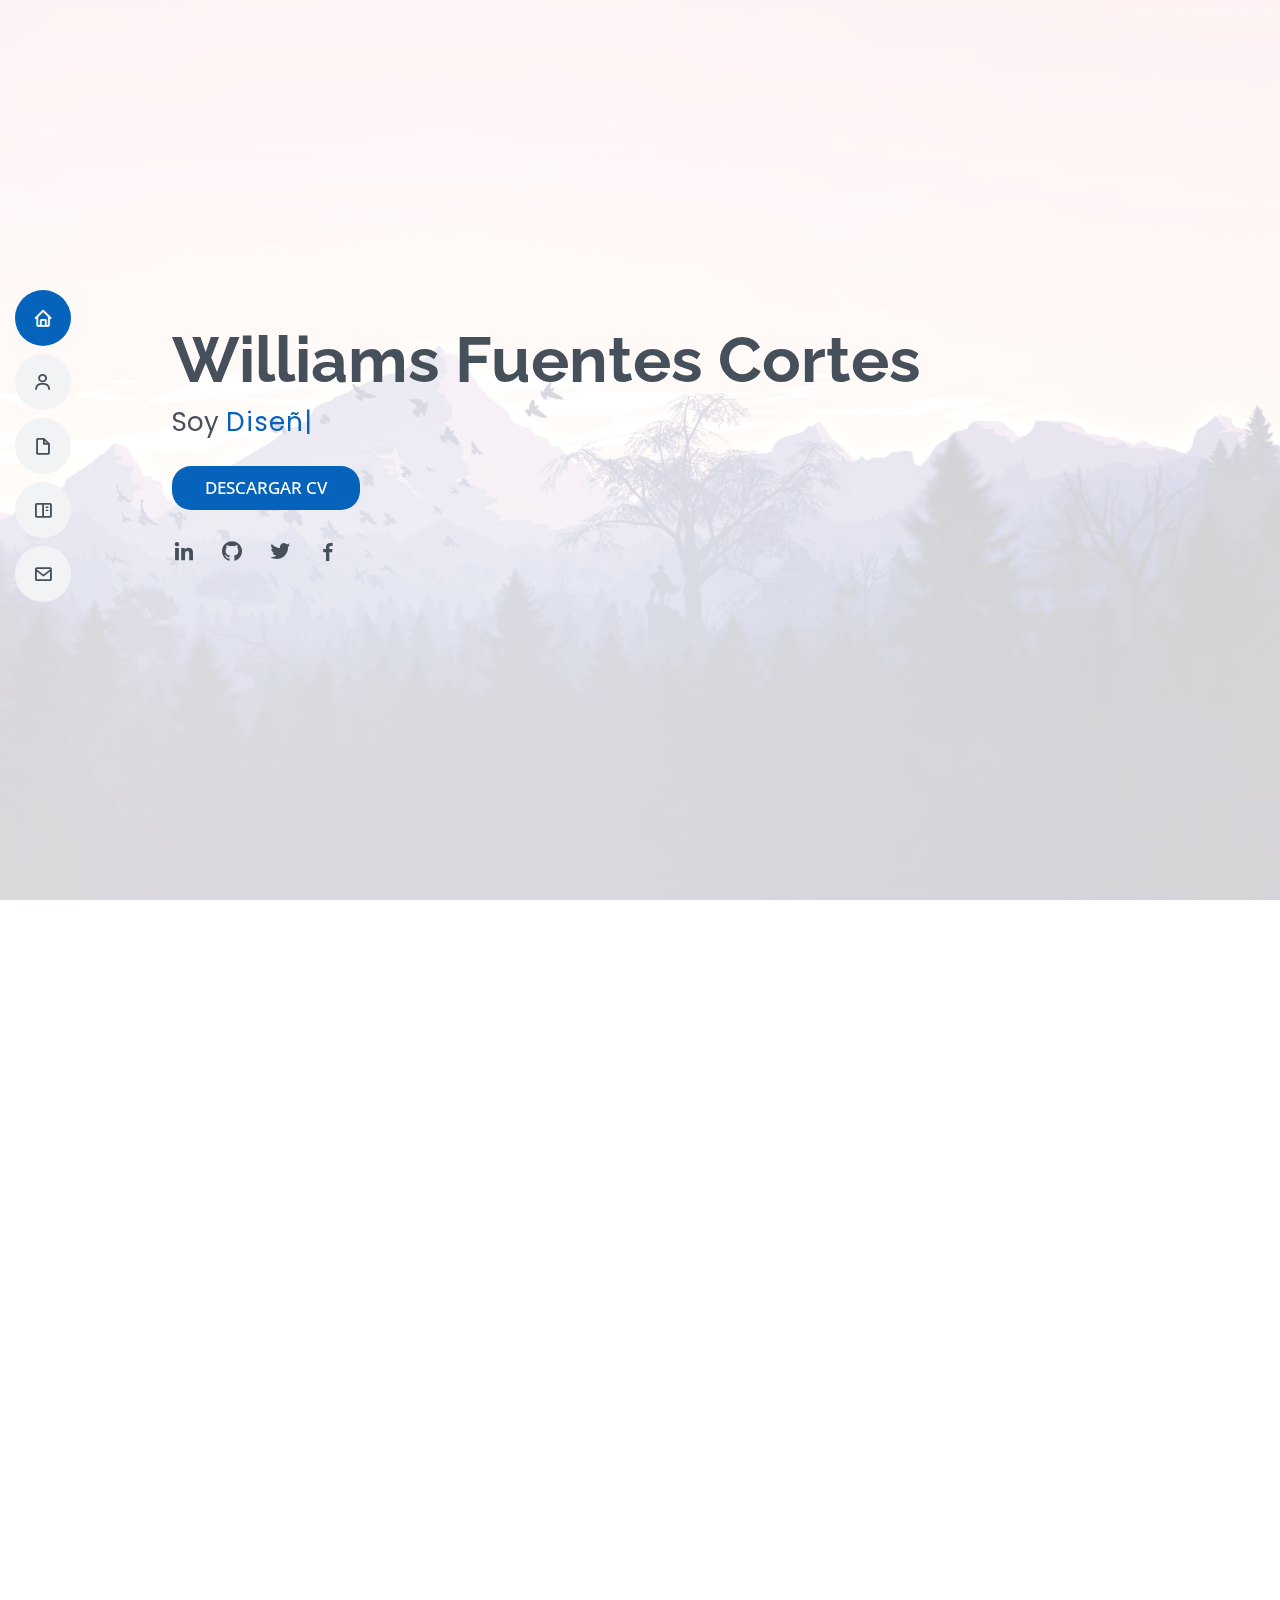
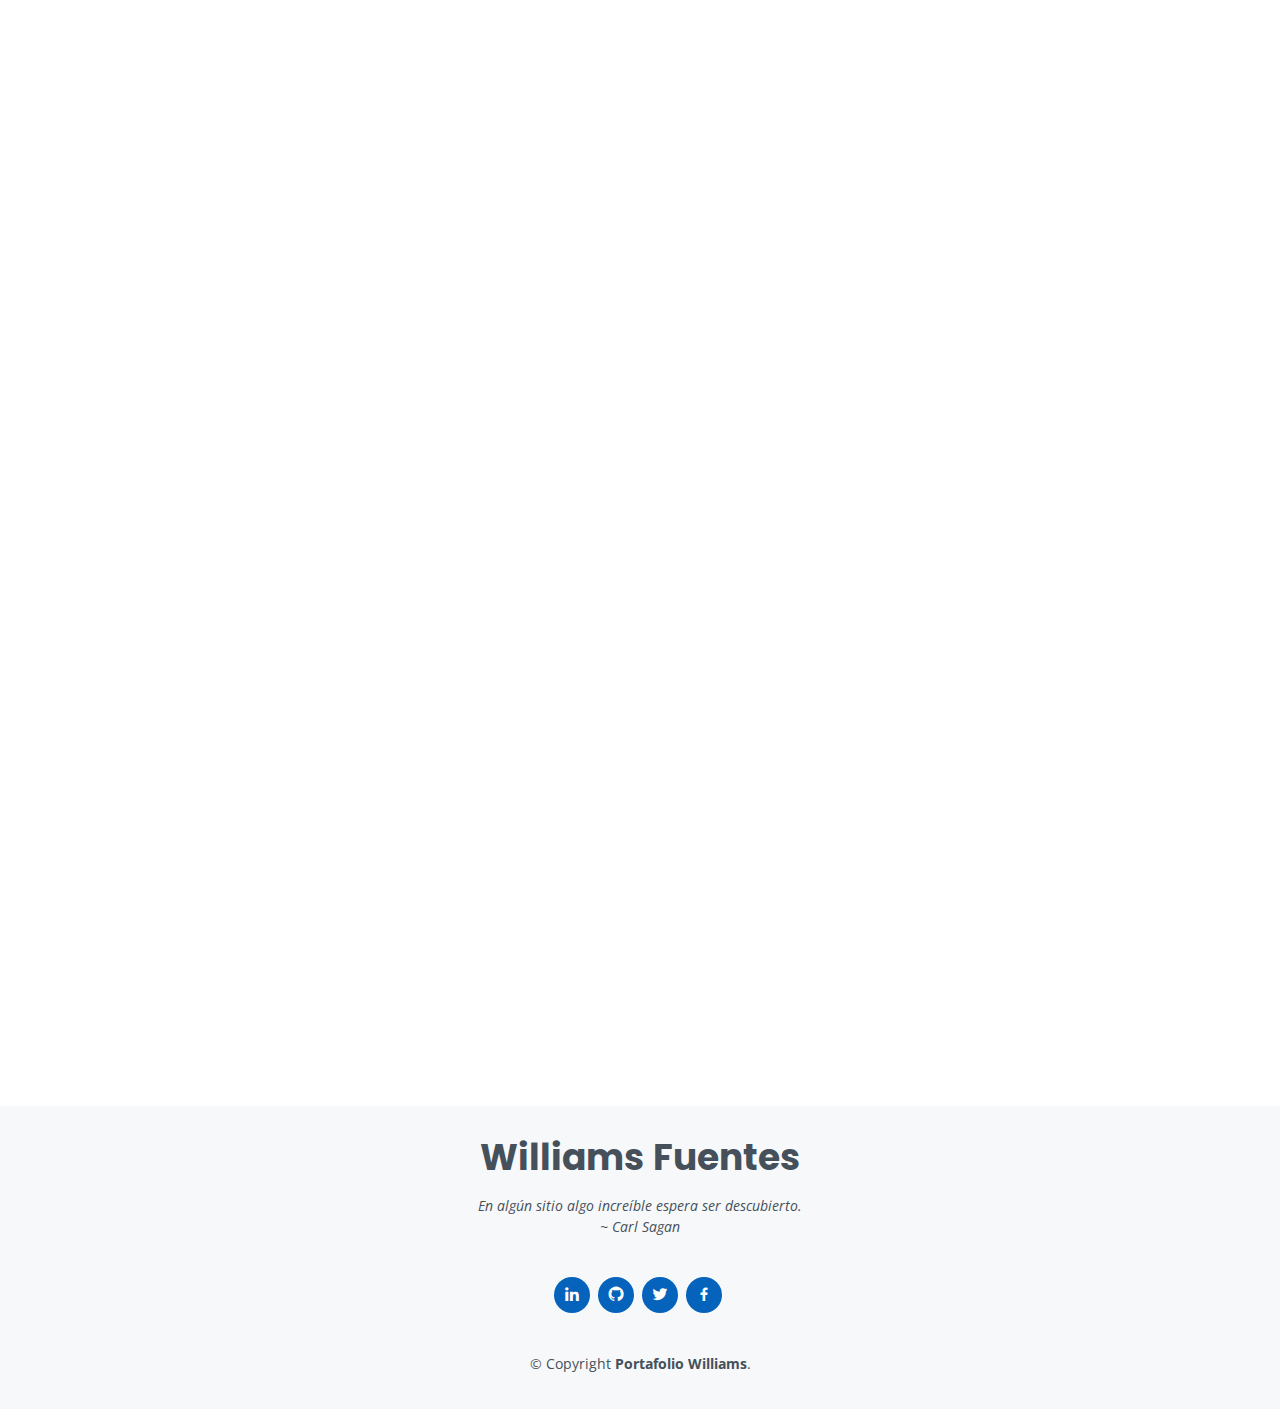
<file: index.html>
<!DOCTYPE html>
<html lang="en">

<head>
  <meta charset="utf-8">
  <meta content="width=device-width, initial-scale=1.0" name="viewport">

  <title>Portafolio Williams</title>
  <meta content="" name="description">
  <meta content="" name="keywords">

  <!-- Favicons -->
  <link href="assets/img/favicono.png" rel="icono">
  <link href="assets/img/letra-w.png" rel="letra-w">

  <!-- Google Fonts -->
  <link href="https://fonts.googleapis.com/css?family=Open+Sans:300,300i,400,400i,600,600i,700,700i|Raleway:300,300i,400,400i,500,500i,600,600i,700,700i|Poppins:300,300i,400,400i,500,500i,600,600i,700,700i" rel="stylesheet">

  <!-- Vendor CSS Files -->
  <link href="assets/vendor/aos/aos.css" rel="stylesheet">
  <link href="assets/vendor/bootstrap/css/bootstrap.min.css" rel="stylesheet">
  <link href="assets/vendor/bootstrap-icons/bootstrap-icons.css" rel="stylesheet">
  <link href="assets/vendor/boxicons/css/boxicons.min.css" rel="stylesheet">
  <link href="assets/vendor/glightbox/css/glightbox.min.css" rel="stylesheet">
  <link href="assets/vendor/swiper/swiper-bundle.min.css" rel="stylesheet">

  <!-- Template Main CSS File -->
  <link href="assets/css/style.css" rel="stylesheet">

</head>

<body>

  <!-- ======= Mobile nav toggle button ======= -->
  <!-- <button type="button" class="mobile-nav-toggle d-xl-none"><i class="bi bi-list mobile-nav-toggle"></i></button> -->
  <i class="bi bi-list mobile-nav-toggle d-xl-none"></i>
  <!-- ======= Header ======= -->
  <header id="header" class="d-flex flex-column justify-content-center">

    <nav id="navbar" class="navbar nav-menu">
      <ul>
        <li><a href="#hero" class="nav-link scrollto active"><i class="bx bx-home"></i> <span>Home</span></a></li>
        <li><a href="#about" class="nav-link scrollto"><i class="bx bx-user"></i> <span>Acerca de</span></a></li>
        <li><a href="#resume" class="nav-link scrollto"><i class="bx bx-file-blank"></i> <span>Curriculum</span></a></li>
        <li><a href="#portfolio" class="nav-link scrollto"><i class="bx bx-book-content"></i> <span>Portafolio</span></a></li>
        <!--<li><a href="#services" class="nav-link scrollto"><i class="bx bx-server"></i> <span>Services</span></a></li>-->
        <li><a href="#contact" class="nav-link scrollto"><i class="bx bx-envelope"></i> <span>Contacto</span></a></li>
      </ul>
    </nav><!-- .nav-menu -->

  </header><!-- End Header -->

  <!-- ======= Hero Section ======= -->
  <section id="hero" class="d-flex flex-column justify-content-center">
    <div class="container" data-aos="zoom-in" data-aos-delay="100">
      <h1>Williams Fuentes Cortes</h1>
      <p>Soy <span class="typed" data-typed-items="Diseñador, Desarrollador Web"></span></p><br>
      <a target='_blank' href="assets/documento/Currículum Vitae_WilliamsFuentesCortes.pdf" download="Currículum Vitae_WilliamsFuentesCortes.pdf" class="btn">Descargar CV</a>
      <div class="social-links">
        <a target='_blank' href="https://www.linkedin.com/in/williams-fuentes-cortes-43838a213/" class="linkedin"><i class="bx bxl-linkedin"></i></a>
        <a target='_blank' href="https://github.com/Williams-Fuentes-Cortes" class="github"><i class="bx bxl-github"></i></a>
        <a target='_blank' href="https://twitter.com/WizRex8" class="twitter"><i class="bx bxl-twitter"></i></a>
        <a target='_blank' href="https://www.facebook.com/WizRex777" class="facebook"><i class="bx bxl-facebook"></i></a>
      </div>
    </div>
  </section><!-- End Hero -->

  <main id="main">

    <!-- ======= About Section ======= -->
    <section id="about" class="about">
      <div class="container" data-aos="fade-up">

        <div class="section-title">
          <h2>Acerca de</h2>
          <p>Soy un desarrollador y diseñador pasante de la carrera de Ingeniería en Computación de la Universidad del Istmo campus Tehuantepec. Tengo una pasión por la programación,
             el diseño y la creación de experiencias de usuario intuitivas y dinámicas.
            Persona bien organizada, solucionador de problemas, empleado independiente con gran atención a los detalles.
            Aficionado de la F1, las actividades al aire libre, las series de TV y la literatura.
            
            <br> <b>Interesado en todo el espectro frontend y trabajos en proyectos ambiciosos con personas positivas.</b>
          </p>
        </div>

        <div class="row">
          <div class="col-lg-4">
            <img src="assets/img/fotoperfil.png" class="img-fluid" alt="">
          </div>
          <div class="col-lg-8 pt-4 pt-lg-0 content">
            <h3>Diseñador UI/UX &amp; Desarrollador web.</h3>
            <p class="fst-italic">
              A lo largo de mi experiencia he diseñado, rediseñado y programado nuevos proyectos, sitios de aplicaciones web y aplicaciones móviles, del lado del cliente (Front-end, UX / UI).
              Continuamente aprendiendo y adquiriendo nuevas habilidades en función a las actuales y futuras demandas y tendencias tecnológicas en el campo del diseño y desarrollo de aplicaciones web en general.
            </p>
            <br>
            <div class="row">
              <div class="col-lg-6">
                <ul>
                  <li><i class="bi bi-chevron-right"></i> <strong>Cumpleaños:</strong> <span>27 sep 1999</span></li>
                  <li><i class="bi bi-chevron-right"></i> <strong>Teléfono:</strong> <span>971 150 3992</span></li>
                  <li><i class="bi bi-chevron-right"></i> <strong>Ciudad:</strong> <span>Oaxaca, México</span></li>
                </ul>
              </div>
              <div class="col-lg-6">
                <ul>
                  <li><i class="bi bi-chevron-right"></i> <strong>Edad:</strong> <span>22</span></li>
                  <li><i class="bi bi-chevron-right"></i> <strong>Email:</strong> <span>williamsfuentescortes@gmail.com</span></li>
                  <li><i class="bi bi-chevron-right"></i> <strong>Grado:</strong> <span>Pasante de Ingeniería en Computación</span></li>
                </ul>
              </div>
            </div>
          </div>
        </div>
      </div>
    </section><!-- End About Section -->
   

    <!-- ======= Skills Section ======= -->
    <section id="skills" class="skills section-bg">
      <div class="container" data-aos="fade-up">

        <div class="section-title">
          <h2>Skills</h2>
        </div>

        <div class="row skills-content">

          <div class="col-lg-6">

            <div class="progress">
              <span class="skill">HTML <i class="val">90%</i></span>
              <div class="progress-bar-wrap">
                <div class="progress-bar" role="progressbar" aria-valuenow="90" aria-valuemin="0" aria-valuemax="100"></div>
              </div>
            </div>

            <div class="progress">
              <span class="skill">CSS <i class="val">90%</i></span>
              <div class="progress-bar-wrap">
                <div class="progress-bar" role="progressbar" aria-valuenow="90" aria-valuemin="0" aria-valuemax="100"></div>
              </div>
            </div>

            <div class="progress">
              <span class="skill">JavaScript <i class="val">75%</i></span>
              <div class="progress-bar-wrap">
                <div class="progress-bar" role="progressbar" aria-valuenow="75" aria-valuemin="0" aria-valuemax="100"></div>
              </div>
            </div>

            <div class="progress">
              <span class="skill">Python <i class="val">65%</i></span>
              <div class="progress-bar-wrap">
                <div class="progress-bar" role="progressbar" aria-valuenow="65" aria-valuemin="0" aria-valuemax="100"></div>
              </div>
            </div>

          </div>

          <div class="col-lg-6">

            <div class="progress">
              <span class="skill">PHP <i class="val">80%</i></span>
              <div class="progress-bar-wrap">
                <div class="progress-bar" role="progressbar" aria-valuenow="80" aria-valuemin="0" aria-valuemax="100"></div>
              </div>
            </div>

            <div class="progress">
              <span class="skill">Flutter <i class="val">60%</i></span>
              <div class="progress-bar-wrap">
                <div class="progress-bar" role="progressbar" aria-valuenow="60" aria-valuemin="0" aria-valuemax="100"></div>
              </div>
            </div>

            <div class="progress">
              <span class="skill">Vue JS <i class="val">85%</i></span>
              <div class="progress-bar-wrap">
                <div class="progress-bar" role="progressbar" aria-valuenow="85" aria-valuemin="0" aria-valuemax="100"></div>
              </div>
            </div>

            <div class="progress">
              <span class="skill">Tailwindcss <i class="val">55%</i></span>
              <div class="progress-bar-wrap">
                <div class="progress-bar" role="progressbar" aria-valuenow="55" aria-valuemin="0" aria-valuemax="100"></div>
              </div>
            </div>

          </div>

        </div>

      </div>
    </section><!-- End Skills Section -->

    <!-- ======= Resume Section ======= -->
    <section id="resume" class="resume">
      <div class="container" data-aos="fade-up">

        <div class="section-title">
          <h2>Curriculum</h2>
        </div>

        <div class="row">
          <div class="col-lg-6">
            <h3 class="resume-title">Resumen</h3>
            <div class="resume-item pb-0">
              <h4>Williams Fuentes Cortes</h4>
              <p><em>Apasionado con el trabajo que he realizo en mi formación profesional, ofreciendo y aportando mis conocimientos, habilidades y experiencia, así como nuevas ideas, soluciones, personalización y seguimiento de calidad en cada proyecto .</em></p>
              <ul>
                <li>San Blas Atemepa, Oaxaca, México</li>
                <li>(971) 150-3992</li>
                <li>williamsfuentescortes@gmail.com</li>
              </ul>
            </div>

            <h3 class="resume-title">Educación</h3>
            <div class="resume-item">
              <h4>Pasante de Ingeniería en Computación</h4>
              <h5>2017 - 2022</h5>
              <p><em>Universiad del Istmo, campus Tehuantepec</em></p>
              <p>Conocimientos:</p>
              <ul>
                <li>Generar soluciones eficientes de cómputo, aplicando conocimientos sólidos de ciencias e ingenierías para el desarrollo de hardware y software.</li>
                <li>Aplicar diferentes paradigmas de programación, en base a los principios de la ingeniería de software.</li>
                <li>Emplear principios teóricos y aspectos prácticos y metodológicos para atender una problemática.</li>
                <li>Dirigir y/o participar en grupos de trabajo multidisciplinarios que proponen soluciones integrales de cómputo en las organizaciones.</li>
              </ul>
            </div>
            <div class="resume-item">
              <h4>Técnico en soporte &amp; mantenimiento de equipos de cómputo</h4>
              <h5>2014 - 2017</h5>
              <p><em>Colegio de Estudios Científicos y Tecnológicos del Estado de Oaxaca, plantel N° 18</em></p>
              <p>Conocimientos:</p>
              <ul>
                <li>Ensamblar y configurar equipos de cómputo de acuerdo a los requerimientos del usuario y especificaciones del fabricante.</li>
                <li>Mantener el equipo de cómputo y software</li>
                <li>Proporcionar soporte técnico presencial o a distancia en software de aplicación y hardware de acuerdo a los requerimientos del usuario.</li>
              </ul>              
            </div>
          </div>
          <div class="col-lg-6">
            <h3 class="resume-title">Experiencia Profesional</h3>
            <div class="resume-item">
              <h4>Funcional</h4>
              <h5>octubre 2021 - actualmente...</h5>
              <p><em>Xertica - Xideral</em></p>
              <ul>
                <li>Apoyo funcional Salesforce Solution Mockup.</li>
                <li>Creación de diseño conceptual de pantallas de la solución en Salesforce. </li>
                <li>Diseño de Arquitectura de la solución para garantizar un buen flujo e integración del diseño.</li>
              </ul>
            </div>
            <div class="resume-item">
              <h4>Programador | Front end</h4>
              <h5>marzo - junio 2021</h5>
              <p><em>UDEV-IT, Universidad del istmo campus Tehuantepec </em></p>
              <ul>
                <li>Liderar el diseño, desarrollo e implementación de los materiales de comunicación gráficos, de maquetación y de producción.</li>
                <li>Delegar tareas a los 7 miembros del equipo de diseño y asesorar en todos los aspectos del proyecto. </li>
                <li>Supervisar la evaluación de todos los materiales gráficos para garantizar la calidad y precisión del diseño.</li>
              </ul>
            </div>
            <div class="resume-item">
              <h4>Programador | front end y jefe de logística</h4>
              <h5>octubre - febrero 2020</h5>
              <p><em>Universiad del Istmo campus Tehuantepec</em></p>
              <ul>
                <li>Recomendado y consultado con clientes sobre el diseño gráfico más adecuado.</li>
                <li>Creé más de 4 presentaciones y propuestas de diseño al mes para el clientes.</li>
                <li>Gestioné tareas en un momento dado bajo presión.</li>
                <li>Emplee el marco de trabajo Scrum.</li>
              </ul>
            </div>
          </div>
        </div>

      </div>
    </section><!-- End Resume Section -->

    <!-- ======= Portfolio Section ======= -->
    <section id="portfolio" class="portfolio section-bg">
      <div class="container" data-aos="fade-up">

        <div class="section-title">
          <h2>Portafolio</h2>
        </div>

        <div class="row">
          <div class="col-lg-12 d-flex justify-content-center" data-aos="fade-up" data-aos-delay="100">
            <ul id="portfolio-flters">
              <li data-filter="*" class="filter-active">All</li>
              <li data-filter=".filter-app">App</li>
              <li data-filter=".filter-web">Web</li>
            </ul>
          </div>
        </div>

        <div class="row portfolio-container" data-aos="fade-up" data-aos-delay="200">

          <div class="col-lg-4 col-md-6 portfolio-item filter-app">
            <div class="portfolio-wrap">
              <img src="assets/img/portfolio/po1.jpg" class="img-fluid" alt="">
              <div class="portfolio-info">
                <h4>Aplicación móvil DiidxApp</h4>
                <p>App</p>
                <div class="portfolio-links">
                  <a href="assets/img/portfolio/po1.jpg" data-gallery="portfolioGallery" class="portfolio-lightbox" title="Aplciación móvil DidxApp"><i class="bx bx-plus"></i></a>
                  <a href="project_app.html" class="portfolio-details-lightbox" data-glightbox="type: external" title="Portfolio Details"><i class="bx bx-link"></i></a>
                </div>
              </div>
            </div>
          </div>

          <div class="col-lg-8 col-md-6 portfolio-item filter-web">
            <div class="portfolio-wrap">
              <img src="assets/img/portfolio/web_11.png" class="img-fluid" alt="">
              <div class="portfolio-info">
                <h4>Aplicación web - portafolio Williams</h4>
                <p>Web</p>
                <div class="portfolio-links">
                  <a href="assets/img/portfolio/web_2.png" data-gallery="portfolioGallery" class="portfolio-lightbox" title="Aplicación web - portafolio Williams"><i class="bx bx-plus"></i></a>
                  <a href="project_web.html" class="portfolio-details-lightbox" data-glightbox="type: external" title="Portfolio Details"><i class="bx bx-link"></i></a>
                </div>
              </div>
            </div>
          </div>

          <div class="col-lg-8 col-md-6 portfolio-item filter-web">
            <div class="portfolio-wrap">
              <img src="assets/img/portfolio/webinit.png" class="img-fluid" alt="">
              <div class="portfolio-info">
                <h4>Aplicación web - MathPluzz</h4>
                <p>Web</p>
                <div class="portfolio-links">
                  <a href="assets/img/portfolio/web11.png" data-gallery="portfolioGallery" class="portfolio-lightbox" title="Aplicación web - MathPluzz"><i class="bx bx-plus"></i></a>
                  <a href="project_web2.html" class="portfolio-details-lightbox" data-glightbox="type: external" title="Portfolio Details"><i class="bx bx-link"></i></a>
                </div>
              </div>
            </div>
          </div>

          <div class="col-lg-8 col-md-6 portfolio-item filter-web">
            <div class="portfolio-wrap">
              <img src="assets/img/portfolio/web_a1.png" class="img-fluid" alt="">
              <div class="portfolio-info">
                <h4>Aplicación web - Aprendamos</h4>
                <p>Web</p>
                <div class="portfolio-links">
                  <a href="assets/img/portfolio/aweb.png" data-gallery="portfolioGallery" class="portfolio-lightbox" title="Aplicación web - MathPluzz"><i class="bx bx-plus"></i></a>
                  <a href="project_web3.html" class="portfolio-details-lightbox" data-glightbox="type: external" title="Portfolio Details"><i class="bx bx-link"></i></a>
                </div>
              </div>
            </div>
          </div>

          <div class="col-lg-4 col-md-6 portfolio-item filter-app">
            <div class="portfolio-wrap">
              <img src="assets/img/portfolio/app1.jpg" class="img-fluid" alt="">
              <div class="portfolio-info">
                <h4>Aplicación móvil Gui'chi'</h4>
                <p>Card</p>
                <div class="portfolio-links">
                  <a href="assets/img/portfolio/app2.jpg" data-gallery="portfolioGallery" class="portfolio-lightbox" title="Aplicación móvil Gui'chi'"><i class="bx bx-plus"></i></a>
                  <a href="project_app2.html" class="portfolio-details-lightbox" data-glightbox="type: external" title="Portfolio Details"><i class="bx bx-link"></i></a>
                </div>
              </div>
            </div>
          </div>

          <div class="col-lg-8 col-md-6 portfolio-item filter-web">
            <div class="portfolio-wrap">
              <img src="assets/img/portfolio/web4.png" class="img-fluid" alt="">
              <div class="portfolio-info">
                <h4>Aplicación web - Northwind</h4>
                <p>Web</p>
                <div class="portfolio-links">
                  <a href="assets/img/portfolio/weba4.png" data-gallery="portfolioGallery" class="portfolio-lightbox" title="Aplicación web - Northwind"><i class="bx bx-plus"></i></a>
                  <a href="project_web4.html" class="portfolio-details-lightbox" data-glightbox="type: external" title="Portfolio Details"><i class="bx bx-link"></i></a>
                </div>
              </div>
            </div>
          </div>

        </div>

      </div>
    </section><!-- End Portfolio Section -->

    <!-- ======= Contact Section ======= -->
    <section id="contact" class="contact">
      <div class="container" data-aos="fade-up">

        <div class="section-title">
          <h2>Contacto</h2>
        </div>

        <div class="row mt-1">

          <div class="col-lg-4">
            <div class="info">
              <div class="address">
                <i class="bi bi-geo-alt"></i>
                <h4>Ubicación:</h4>
                <p>Nicolás Bravo S/N, Oaxaca, México</p>
              </div>

              <div class="email">
                <i class="bi bi-envelope"></i>
                <h4>Email:</h4>
                <p>williamsfuentescortes@gmail.com</p>
              </div>

              <div class="phone">
                <i class="bi bi-phone"></i>
                <h4>Llamada:</h4>
                <p>971 150 3992</p>
              </div>

            </div>

          </div>

          <div class="col-lg-8 mt-5 mt-lg-0">

            <form action="forms/contact.php" method="post" role="form" class="php-email-form">
              <div class="row">
                <div class="col-md-6 form-group">
                  <input type="text" name="name" class="form-control" id="name" placeholder="Nombre" required>
                </div>
                <div class="col-md-6 form-group mt-3 mt-md-0">
                  <input type="email" class="form-control" name="email" id="email" placeholder="Correo" required>
                </div>
              </div>
              <div class="form-group mt-3">
                <input type="text" class="form-control" name="subject" id="subject" placeholder="Asunto" required>
              </div>
              <div class="form-group mt-3">
                <textarea class="form-control" name="message" rows="5" placeholder="Mensaje" required></textarea>
              </div>
              <div class="my-3">
                <div class="loading">Loading</div>
                <div class="error-message"></div>
                <div class="sent-message">Your message has been sent. Thank you!</div>
              </div>
              <div class="text-left"><button type="submit">Enviar</button></div>
            </form>

          </div>

        </div>

      </div>
    </section><!-- End Contact Section -->

  </main><!-- End #main -->

  <!-- ======= Footer ======= -->
  <footer id="footer">
    <div class="container">
      <h3>Williams Fuentes</h3>
      <p>En algún sitio algo increíble espera ser descubierto. <br> ~ Carl Sagan</p>
      <div class="social-links">
        <a target='_blank' href="https://www.linkedin.com/in/williams-fuentes-cortes-43838a213/" class="linkedin"><i class="bx bxl-linkedin"></i></a>
        <a target='_blank' href="https://github.com/Williams-Fuentes-Cortes" class="github"><i class="bx bxl-github"></i></a>
        <a target='_blank' href="https://twitter.com/WizRex8" class="twitter"><i class="bx bxl-twitter"></i></a>
        <a target='_blank' href="https://www.facebook.com/WizRex777" class="facebook"><i class="bx bxl-facebook"></i></a>
      </div>

      <div class="copyright">
        &copy; Copyright <strong><span>Portafolio Williams</span></strong>.
      </div>
      <div class="credits">
      </div>
    </div>
  </footer><!-- End Footer -->

  <div id="preloader"></div>
  <a href="#" class="back-to-top d-flex align-items-center justify-content-center"><i class="bi bi-arrow-up-short"></i></a>

  <!-- Vendor JS Files -->
  <script src="assets/vendor/purecounter/purecounter.js"></script>
  <script src="assets/vendor/aos/aos.js"></script>
  <script src="assets/vendor/bootstrap/js/bootstrap.bundle.min.js"></script>
  <script src="assets/vendor/glightbox/js/glightbox.min.js"></script>
  <script src="assets/vendor/isotope-layout/isotope.pkgd.min.js"></script>
  <script src="assets/vendor/swiper/swiper-bundle.min.js"></script>
  <script src="assets/vendor/typed.js/typed.min.js"></script>
  <script src="assets/vendor/waypoints/noframework.waypoints.js"></script>
  <script src="assets/vendor/php-email-form/validate.js"></script>

  <!-- Template Main JS File -->
  <script src="assets/js/main.js"></script>

</body>

</html>
</file>
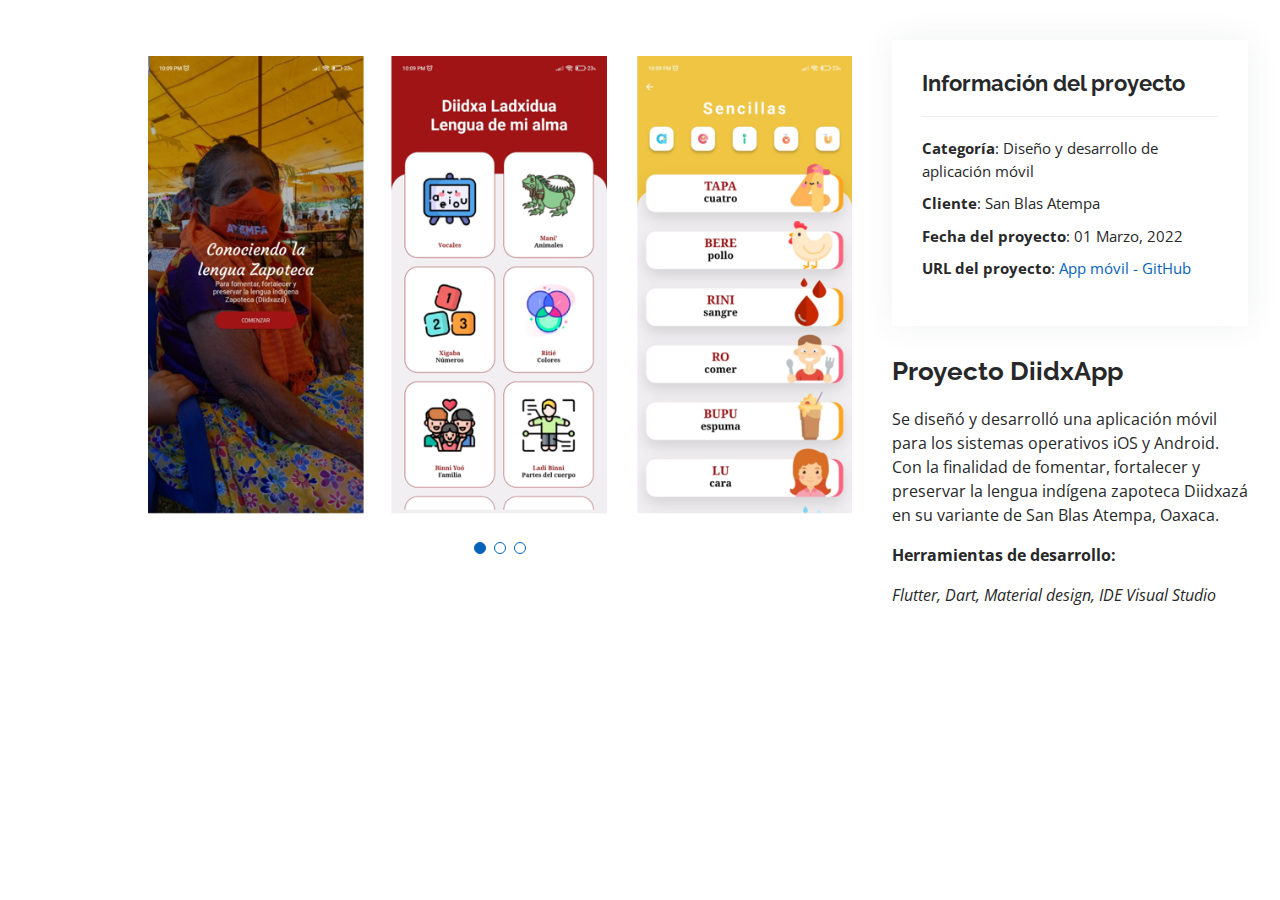
<file: project_app.html>
<!DOCTYPE html>
<html lang="en">

<head>
  <meta charset="utf-8">
  <meta content="width=device-width, initial-scale=1.0" name="viewport">

  <title>Portfolio Details - Personal Bootstrap Template</title>
  <meta content="" name="description">
  <meta content="" name="keywords">

  <!-- Favicons -->
  <link href="assets/img/favicon.png" rel="icon">
  <link href="assets/img/apple-touch-icon.png" rel="apple-touch-icon">

  <!-- Google Fonts -->
  <link href="https://fonts.googleapis.com/css?family=Open+Sans:300,300i,400,400i,600,600i,700,700i|Raleway:300,300i,400,400i,500,500i,600,600i,700,700i|Poppins:300,300i,400,400i,500,500i,600,600i,700,700i" rel="stylesheet">

  <!-- Vendor CSS Files -->
  <link href="assets/vendor/aos/aos.css" rel="stylesheet">
  <link href="assets/vendor/bootstrap/css/bootstrap.min.css" rel="stylesheet">
  <link href="assets/vendor/bootstrap-icons/bootstrap-icons.css" rel="stylesheet">
  <link href="assets/vendor/boxicons/css/boxicons.min.css" rel="stylesheet">
  <link href="assets/vendor/glightbox/css/glightbox.min.css" rel="stylesheet">
  <link href="assets/vendor/swiper/swiper-bundle.min.css" rel="stylesheet">

  <!-- Template Main CSS File -->
  <link href="assets/css/style.css" rel="stylesheet">

</head>

<body>

  <main id="main">

    <!-- ======= Portfolio Details Section ======= -->
    <section id="portfolio-details" class="portfolio-details">
      <div class="container">

        <div class="row gy-4">

          <div class="col-lg-8">
            <div class="portfolio-details-slider swiper">
              <div class="swiper-wrapper align-items-center">

                <div class="swiper-slide">
                  <img src="assets/img/portfolio/app_1.png" alt="">
                </div>

                <div class="swiper-slide">
                  <img src="assets/img/portfolio/app_2.png" alt="">
                </div>

                <div class="swiper-slide">
                  <img src="assets/img/portfolio/app_3.png" alt="">
                </div>

              </div>
              <div class="swiper-pagination"></div>
            </div>
          </div>

          <div class="col-lg-4">
            <div class="portfolio-info">
              <h3>Información del proyecto</h3>
              <ul>
                <li><strong>Categoría</strong>: Diseño y desarrollo de aplicación móvil</li>
                <li><strong>Cliente</strong>: San Blas Atempa</li>
                <li><strong>Fecha del proyecto</strong>: 01 Marzo, 2022</li>
                <li><strong>URL del proyecto</strong>: <a target='_blank' href="https://github.com/Williams-Fuentes-Cortes/App-Movil-DiidxApp">App móvil - GitHub</a></li>
              </ul>
            </div>
            <div class="portfolio-description">
              <h2>Proyecto DiidxApp</h2>
              <p>
                Se diseñó y desarrolló una aplicación móvil para los sistemas operativos iOS y Android. Con la finalidad de fomentar, fortalecer y preservar la lengua indígena zapoteca Diidxazá
                en su variante de San Blas Atempa, Oaxaca.
              </p>
              <p><b>Herramientas de desarrollo:</b></p>
              <p class="fst-italic">
                Flutter, Dart, Material design, IDE Visual Studio
              </p>
            </div>
          </div>

        </div>

      </div>
    </section><!-- End Portfolio Details Section -->

  </main><!-- End #main -->

  <div id="preloader"></div>
  <a href="#" class="back-to-top d-flex align-items-center justify-content-center"><i class="bi bi-arrow-up-short"></i></a>

  <!-- Vendor JS Files -->
  <script src="assets/vendor/purecounter/purecounter.js"></script>
  <script src="assets/vendor/aos/aos.js"></script>
  <script src="assets/vendor/bootstrap/js/bootstrap.bundle.min.js"></script>
  <script src="assets/vendor/glightbox/js/glightbox.min.js"></script>
  <script src="assets/vendor/isotope-layout/isotope.pkgd.min.js"></script>
  <script src="assets/vendor/swiper/swiper-bundle.min.js"></script>
  <script src="assets/vendor/typed.js/typed.min.js"></script>
  <script src="assets/vendor/waypoints/noframework.waypoints.js"></script>
  <script src="assets/vendor/php-email-form/validate.js"></script>

  <!-- Template Main JS File -->
  <script src="assets/js/main.js"></script>

</body>

</html>
</file>
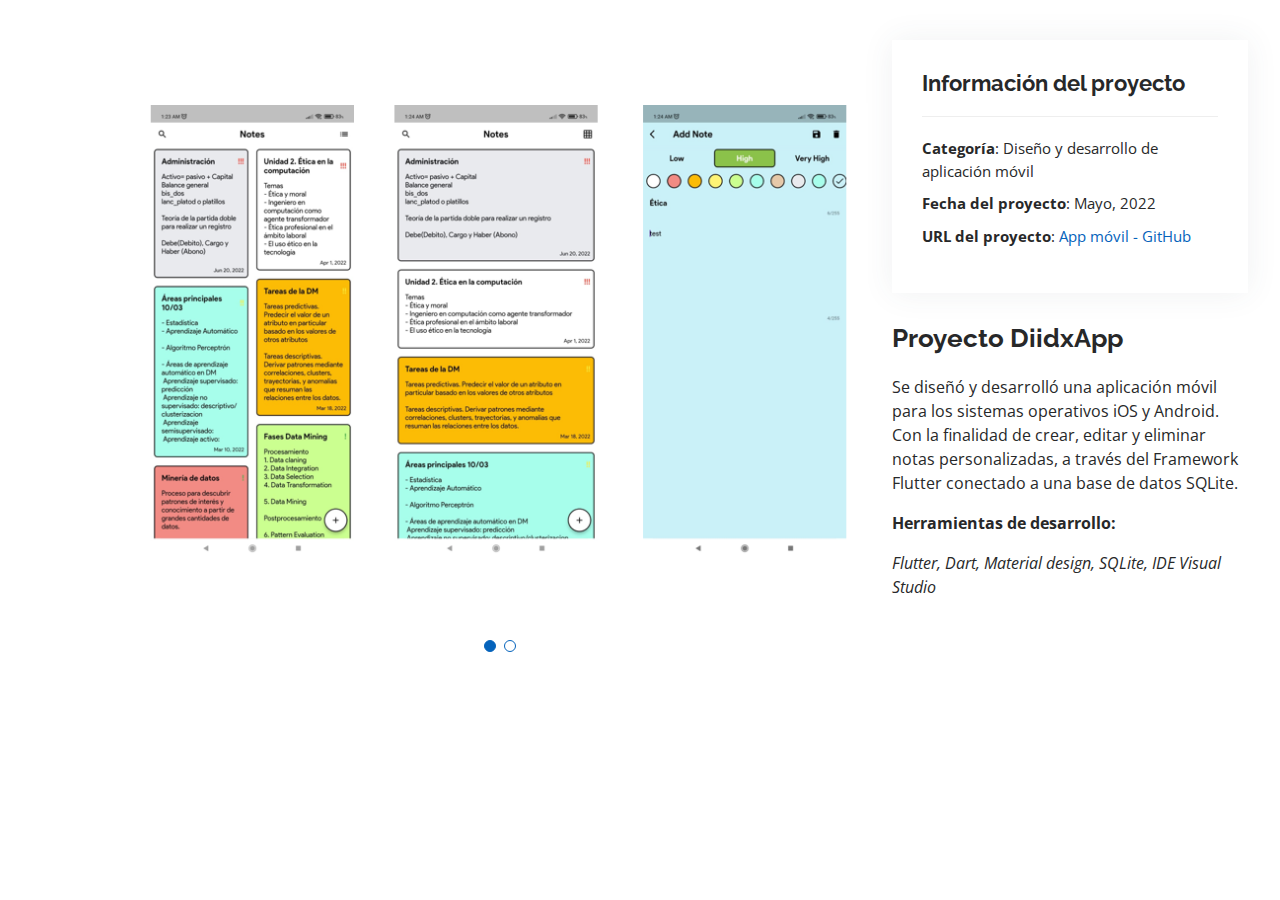
<file: project_app2.html>
<!DOCTYPE html>
<html lang="en">

<head>
  <meta charset="utf-8">
  <meta content="width=device-width, initial-scale=1.0" name="viewport">

  <title>Portfolio Details - Personal Bootstrap Template</title>
  <meta content="" name="description">
  <meta content="" name="keywords">

  <!-- Favicons -->
  <link href="assets/img/favicon.png" rel="icon">
  <link href="assets/img/apple-touch-icon.png" rel="apple-touch-icon">

  <!-- Google Fonts -->
  <link href="https://fonts.googleapis.com/css?family=Open+Sans:300,300i,400,400i,600,600i,700,700i|Raleway:300,300i,400,400i,500,500i,600,600i,700,700i|Poppins:300,300i,400,400i,500,500i,600,600i,700,700i" rel="stylesheet">

  <!-- Vendor CSS Files -->
  <link href="assets/vendor/aos/aos.css" rel="stylesheet">
  <link href="assets/vendor/bootstrap/css/bootstrap.min.css" rel="stylesheet">
  <link href="assets/vendor/bootstrap-icons/bootstrap-icons.css" rel="stylesheet">
  <link href="assets/vendor/boxicons/css/boxicons.min.css" rel="stylesheet">
  <link href="assets/vendor/glightbox/css/glightbox.min.css" rel="stylesheet">
  <link href="assets/vendor/swiper/swiper-bundle.min.css" rel="stylesheet">

  <!-- Template Main CSS File -->
  <link href="assets/css/style.css" rel="stylesheet">

</head>

<body>

  <main id="main">

    <!-- ======= Portfolio Details Section ======= -->
    <section id="portfolio-details" class="portfolio-details">
      <div class="container">

        <div class="row gy-4">

          <div class="col-lg-8">
            <div class="portfolio-details-slider swiper">
              <div class="swiper-wrapper align-items-center">

                <div class="swiper-slide">
                  <img src="assets/img/portfolio/appg.png" alt="">
                </div>

                <div class="swiper-slide">
                  <img src="assets/img/portfolio/codigoapp.png" alt="">
                </div>

              </div>
              <div class="swiper-pagination"></div>
            </div>
          </div>

          <div class="col-lg-4">
            <div class="portfolio-info">
              <h3>Información del proyecto</h3>
              <ul>
                <li><strong>Categoría</strong>: Diseño y desarrollo de aplicación móvil</li>
                <li><strong>Fecha del proyecto</strong>: Mayo, 2022</li>
                <li><strong>URL del proyecto</strong>: <a target='_blank' href="https://github.com/Williams-Fuentes-Cortes/notas_app_GuiChi">App móvil - GitHub</a></li>
              </ul>
            </div>
            <div class="portfolio-description">
              <h2>Proyecto DiidxApp</h2>
              <p>
                Se diseñó y desarrolló una aplicación móvil para los sistemas operativos iOS y Android. Con la finalidad de crear, editar y eliminar notas personalizadas, a través del Framework Flutter conectado a una base de datos SQLite.
              </p>
              <p><b>Herramientas de desarrollo:</b></p>
              <p class="fst-italic">
                Flutter, Dart, Material design, SQLite, IDE Visual Studio
              </p>
            </div>
          </div>

        </div>

      </div>
    </section><!-- End Portfolio Details Section -->

  </main><!-- End #main -->

  <div id="preloader"></div>
  <a href="#" class="back-to-top d-flex align-items-center justify-content-center"><i class="bi bi-arrow-up-short"></i></a>

  <!-- Vendor JS Files -->
  <script src="assets/vendor/purecounter/purecounter.js"></script>
  <script src="assets/vendor/aos/aos.js"></script>
  <script src="assets/vendor/bootstrap/js/bootstrap.bundle.min.js"></script>
  <script src="assets/vendor/glightbox/js/glightbox.min.js"></script>
  <script src="assets/vendor/isotope-layout/isotope.pkgd.min.js"></script>
  <script src="assets/vendor/swiper/swiper-bundle.min.js"></script>
  <script src="assets/vendor/typed.js/typed.min.js"></script>
  <script src="assets/vendor/waypoints/noframework.waypoints.js"></script>
  <script src="assets/vendor/php-email-form/validate.js"></script>

  <!-- Template Main JS File -->
  <script src="assets/js/main.js"></script>

</body>

</html>
</file>
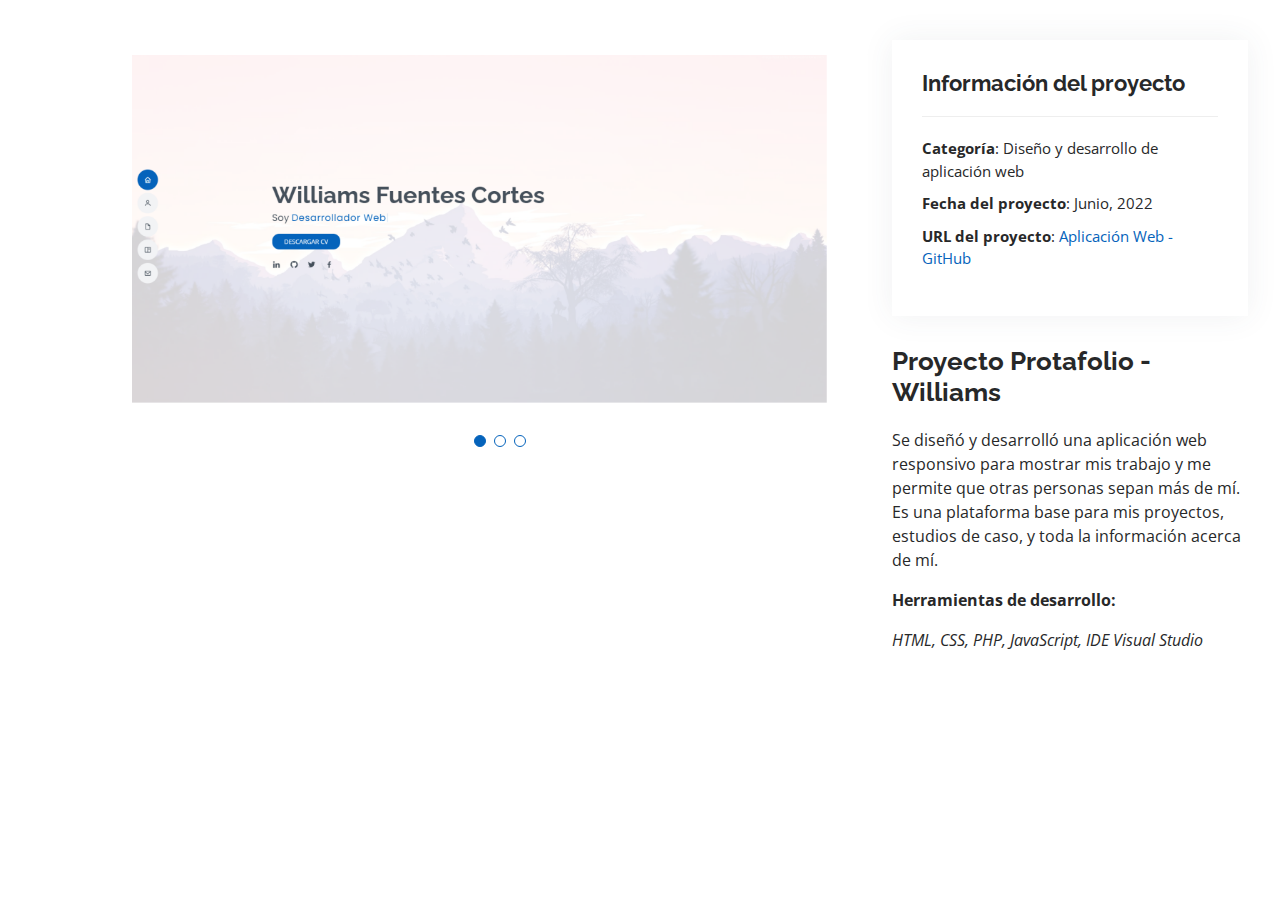
<file: project_web.html>
<!DOCTYPE html>
<html lang="en">

<head>
  <meta charset="utf-8">
  <meta content="width=device-width, initial-scale=1.0" name="viewport">

  <title>Portfolio Details - Personal Bootstrap Template</title>
  <meta content="" name="description">
  <meta content="" name="keywords">

  <!-- Favicons -->
  <link href="assets/img/favicon.png" rel="icon">
  <link href="assets/img/apple-touch-icon.png" rel="apple-touch-icon">

  <!-- Google Fonts -->
  <link href="https://fonts.googleapis.com/css?family=Open+Sans:300,300i,400,400i,600,600i,700,700i|Raleway:300,300i,400,400i,500,500i,600,600i,700,700i|Poppins:300,300i,400,400i,500,500i,600,600i,700,700i" rel="stylesheet">

  <!-- Vendor CSS Files -->
  <link href="assets/vendor/aos/aos.css" rel="stylesheet">
  <link href="assets/vendor/bootstrap/css/bootstrap.min.css" rel="stylesheet">
  <link href="assets/vendor/bootstrap-icons/bootstrap-icons.css" rel="stylesheet">
  <link href="assets/vendor/boxicons/css/boxicons.min.css" rel="stylesheet">
  <link href="assets/vendor/glightbox/css/glightbox.min.css" rel="stylesheet">
  <link href="assets/vendor/swiper/swiper-bundle.min.css" rel="stylesheet">

  <!-- Template Main CSS File -->
  <link href="assets/css/style.css" rel="stylesheet">

</head>

<body>

  <main id="main">

    <!-- ======= Portfolio Details Section ======= -->
    <section id="portfolio-details" class="portfolio-details">
      <div class="container">

        <div class="row gy-4">

          <div class="col-lg-8">
            <div class="portfolio-details-slider swiper">
              <div class="swiper-wrapper align-items-center">

                <div class="swiper-slide">
                  <img src="assets/img/portfolio/web_1.png" alt="">
                </div>

                <div class="swiper-slide">
                  <img src="assets/img/portfolio/web_2.png" alt="">
                </div>

                <div class="swiper-slide">
                  <img src="assets/img/portfolio/web_3.png" alt="">
                </div>

              </div>
              <div class="swiper-pagination"></div>
            </div>
          </div>

          <div class="col-lg-4">
            <div class="portfolio-info">
              <h3>Información del proyecto</h3>
              <ul>
                <li><strong>Categoría</strong>: Diseño y desarrollo de aplicación web</li>
                <li><strong>Fecha del proyecto</strong>: Junio, 2022</li>
                <li><strong>URL del proyecto</strong>: <a target='_blank' href="https://github.com/Williams-Fuentes-Cortes/Williams-Fuentes-Cortes.github.io">Aplicación Web - GitHub</a></li>
              </ul>
            </div>
            <div class="portfolio-description">
              <h2>Proyecto Protafolio - Williams</h2>
              <p>
                Se diseñó y desarrolló una aplicación web responsivo para mostrar mis trabajo y me permite que otras personas sepan más de mí. Es una plataforma base para mis proyectos, estudios de caso, y toda la información acerca de mí. 
              </p>
              <p><b>Herramientas de desarrollo:</b></p>
              <p class="fst-italic">
                HTML, CSS, PHP, JavaScript, IDE Visual Studio
              </p>
            </div>
          </div>

        </div>

      </div>
    </section><!-- End Portfolio Details Section -->

  </main><!-- End #main -->

  <div id="preloader"></div>
  <a href="#" class="back-to-top d-flex align-items-center justify-content-center"><i class="bi bi-arrow-up-short"></i></a>

  <!-- Vendor JS Files -->
  <script src="assets/vendor/purecounter/purecounter.js"></script>
  <script src="assets/vendor/aos/aos.js"></script>
  <script src="assets/vendor/bootstrap/js/bootstrap.bundle.min.js"></script>
  <script src="assets/vendor/glightbox/js/glightbox.min.js"></script>
  <script src="assets/vendor/isotope-layout/isotope.pkgd.min.js"></script>
  <script src="assets/vendor/swiper/swiper-bundle.min.js"></script>
  <script src="assets/vendor/typed.js/typed.min.js"></script>
  <script src="assets/vendor/waypoints/noframework.waypoints.js"></script>
  <script src="assets/vendor/php-email-form/validate.js"></script>

  <!-- Template Main JS File -->
  <script src="assets/js/main.js"></script>

</body>

</html>
</file>
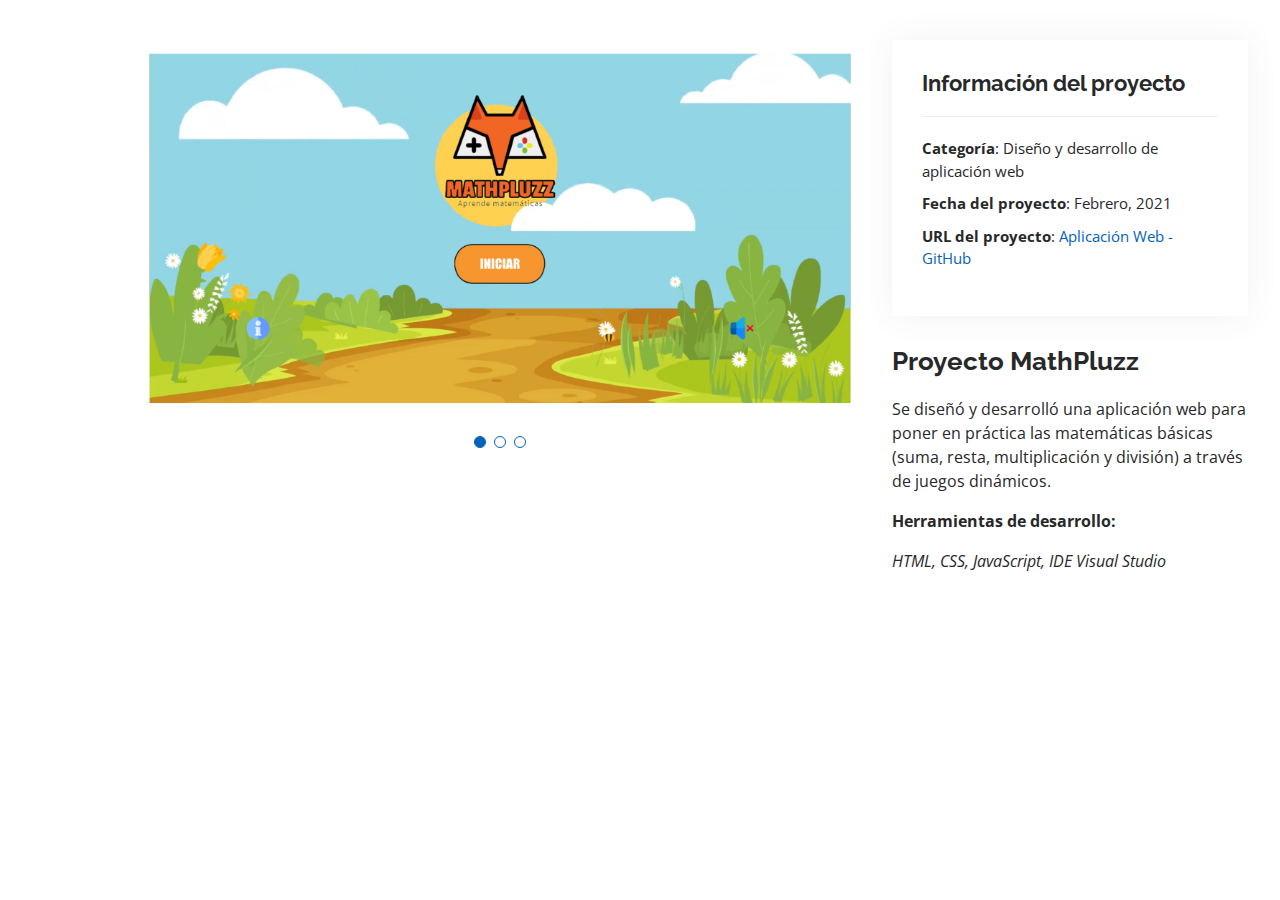
<file: project_web2.html>
<!DOCTYPE html>
<html lang="en">

<head>
  <meta charset="utf-8">
  <meta content="width=device-width, initial-scale=1.0" name="viewport">

  <title>Portfolio Details - Personal Bootstrap Template</title>
  <meta content="" name="description">
  <meta content="" name="keywords">

  <!-- Favicons -->
  <link href="assets/img/favicon.png" rel="icon">
  <link href="assets/img/apple-touch-icon.png" rel="apple-touch-icon">

  <!-- Google Fonts -->
  <link href="https://fonts.googleapis.com/css?family=Open+Sans:300,300i,400,400i,600,600i,700,700i|Raleway:300,300i,400,400i,500,500i,600,600i,700,700i|Poppins:300,300i,400,400i,500,500i,600,600i,700,700i" rel="stylesheet">

  <!-- Vendor CSS Files -->
  <link href="assets/vendor/aos/aos.css" rel="stylesheet">
  <link href="assets/vendor/bootstrap/css/bootstrap.min.css" rel="stylesheet">
  <link href="assets/vendor/bootstrap-icons/bootstrap-icons.css" rel="stylesheet">
  <link href="assets/vendor/boxicons/css/boxicons.min.css" rel="stylesheet">
  <link href="assets/vendor/glightbox/css/glightbox.min.css" rel="stylesheet">
  <link href="assets/vendor/swiper/swiper-bundle.min.css" rel="stylesheet">

  <!-- Template Main CSS File -->
  <link href="assets/css/style.css" rel="stylesheet">

</head>

<body>

  <main id="main">

    <!-- ======= Portfolio Details Section ======= -->
    <section id="portfolio-details" class="portfolio-details">
      <div class="container">

        <div class="row gy-4">

          <div class="col-lg-8">
            <div class="portfolio-details-slider swiper">
              <div class="swiper-wrapper align-items-center">

                <div class="swiper-slide">
                  <img src="assets/img/portfolio/web1.png" alt="">
                </div>

                <div class="swiper-slide">
                  <img src="assets/img/portfolio/web2.png" alt="">
                </div>

                <div class="swiper-slide">
                  <img src="assets/img/portfolio/web3.png" alt="">
                </div>

              </div>
              <div class="swiper-pagination"></div>
            </div>
          </div>

          <div class="col-lg-4">
            <div class="portfolio-info">
              <h3>Información del proyecto</h3>
              <ul>
                <li><strong>Categoría</strong>: Diseño y desarrollo de aplicación web</li>
                <li><strong>Fecha del proyecto</strong>: Febrero, 2021</li>
                <li><strong>URL del proyecto</strong>: <a target='_blank' href="https://github.com/Williams-Fuentes-Cortes/AplicacionWeb-MathPluzz">Aplicación Web - GitHub</a></li>
              </ul>
            </div>
            <div class="portfolio-description">
              <h2>Proyecto MathPluzz</h2>
              <p>
                Se diseñó y desarrolló una aplicación web para poner en práctica las matemáticas básicas (suma, resta, multiplicación y división) a través de juegos dinámicos.
              </p>
              <p><b>Herramientas de desarrollo:</b></p>
              <p class="fst-italic">
                HTML, CSS, JavaScript, IDE Visual Studio
              </p>
            </div>
          </div>

        </div>

      </div>
    </section><!-- End Portfolio Details Section -->

  </main><!-- End #main -->

  <div id="preloader"></div>
  <a href="#" class="back-to-top d-flex align-items-center justify-content-center"><i class="bi bi-arrow-up-short"></i></a>

  <!-- Vendor JS Files -->
  <script src="assets/vendor/purecounter/purecounter.js"></script>
  <script src="assets/vendor/aos/aos.js"></script>
  <script src="assets/vendor/bootstrap/js/bootstrap.bundle.min.js"></script>
  <script src="assets/vendor/glightbox/js/glightbox.min.js"></script>
  <script src="assets/vendor/isotope-layout/isotope.pkgd.min.js"></script>
  <script src="assets/vendor/swiper/swiper-bundle.min.js"></script>
  <script src="assets/vendor/typed.js/typed.min.js"></script>
  <script src="assets/vendor/waypoints/noframework.waypoints.js"></script>
  <script src="assets/vendor/php-email-form/validate.js"></script>

  <!-- Template Main JS File -->
  <script src="assets/js/main.js"></script>

</body>

</html>
</file>
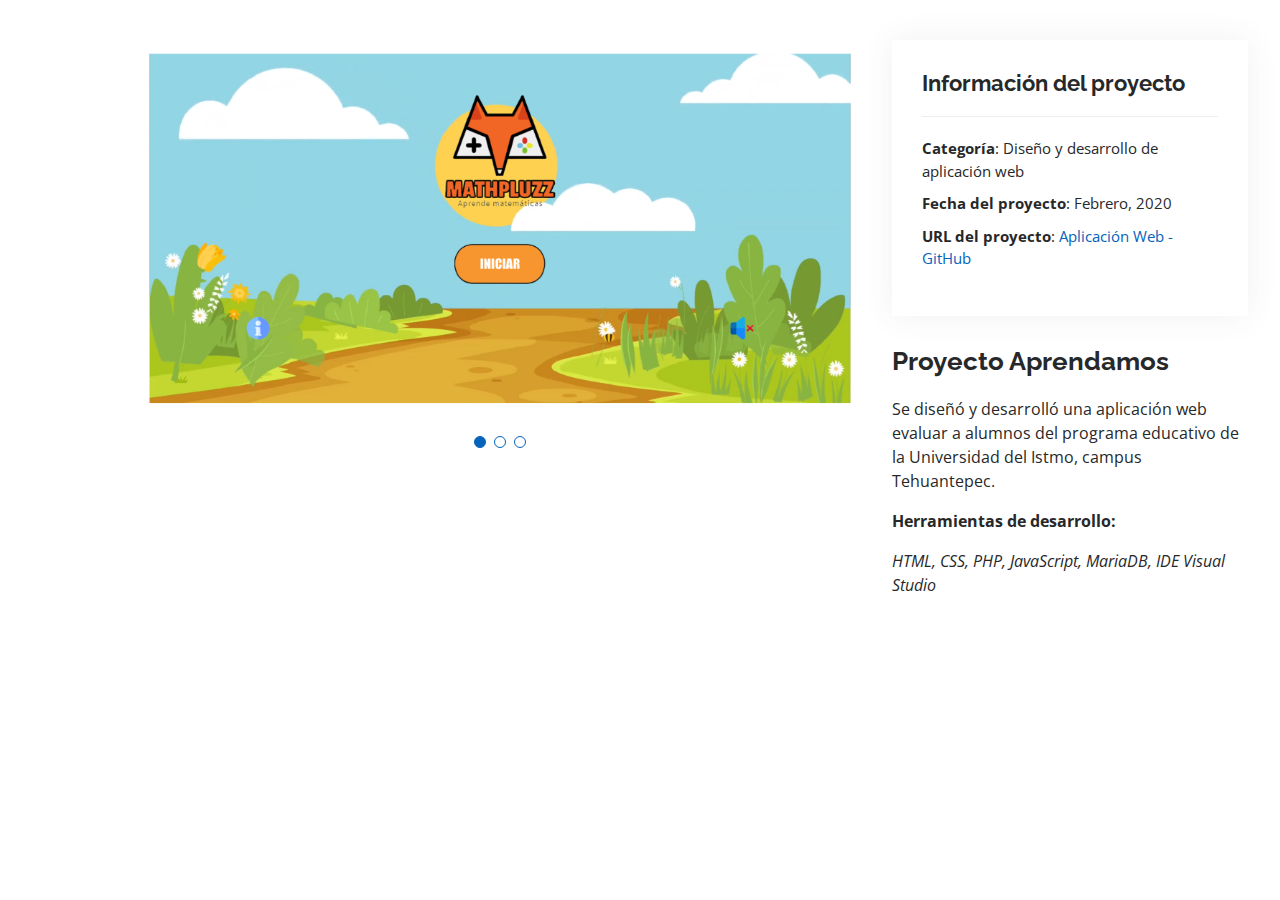
<file: project_web3.html>
<!DOCTYPE html>
<html lang="en">

<head>
  <meta charset="utf-8">
  <meta content="width=device-width, initial-scale=1.0" name="viewport">

  <title>Portfolio Details - Personal Bootstrap Template</title>
  <meta content="" name="description">
  <meta content="" name="keywords">

  <!-- Favicons -->
  <link href="assets/img/favicon.png" rel="icon">
  <link href="assets/img/apple-touch-icon.png" rel="apple-touch-icon">

  <!-- Google Fonts -->
  <link href="https://fonts.googleapis.com/css?family=Open+Sans:300,300i,400,400i,600,600i,700,700i|Raleway:300,300i,400,400i,500,500i,600,600i,700,700i|Poppins:300,300i,400,400i,500,500i,600,600i,700,700i" rel="stylesheet">

  <!-- Vendor CSS Files -->
  <link href="assets/vendor/aos/aos.css" rel="stylesheet">
  <link href="assets/vendor/bootstrap/css/bootstrap.min.css" rel="stylesheet">
  <link href="assets/vendor/bootstrap-icons/bootstrap-icons.css" rel="stylesheet">
  <link href="assets/vendor/boxicons/css/boxicons.min.css" rel="stylesheet">
  <link href="assets/vendor/glightbox/css/glightbox.min.css" rel="stylesheet">
  <link href="assets/vendor/swiper/swiper-bundle.min.css" rel="stylesheet">

  <!-- Template Main CSS File -->
  <link href="assets/css/style.css" rel="stylesheet">

</head>

<body>

  <main id="main">

    <!-- ======= Portfolio Details Section ======= -->
    <section id="portfolio-details" class="portfolio-details">
      <div class="container">

        <div class="row gy-4">

          <div class="col-lg-8">
            <div class="portfolio-details-slider swiper">
              <div class="swiper-wrapper align-items-center">

                <div class="swiper-slide">
                  <img src="assets/img/portfolio/web1.png" alt="">
                </div>

                <div class="swiper-slide">
                  <img src="assets/img/portfolio/web2.png" alt="">
                </div>

                <div class="swiper-slide">
                  <img src="assets/img/portfolio/web3.png" alt="">
                </div>

              </div>
              <div class="swiper-pagination"></div>
            </div>
          </div>

          <div class="col-lg-4">
            <div class="portfolio-info">
              <h3>Información del proyecto</h3>
              <ul>
                <li><strong>Categoría</strong>: Diseño y desarrollo de aplicación web</li>
                <li><strong>Fecha del proyecto</strong>: Febrero, 2020</li>
                <li><strong>URL del proyecto</strong>: <a target='_blank' href="https://github.com/Williams-Fuentes-Cortes/Aplicacion_Web_Aprendamos">Aplicación Web - GitHub</a></li>
              </ul>
            </div>
            <div class="portfolio-description">
              <h2>Proyecto Aprendamos</h2>
              <p>
                Se diseñó y desarrolló una aplicación web evaluar a alumnos del programa educativo de la Universidad del Istmo, campus Tehuantepec.
              </p>
              <p><b>Herramientas de desarrollo:</b></p>
              <p class="fst-italic">
                HTML, CSS, PHP, JavaScript, MariaDB, IDE Visual Studio
              </p>
            </div>
          </div>

        </div>

      </div>
    </section><!-- End Portfolio Details Section -->

  </main><!-- End #main -->

  <div id="preloader"></div>
  <a href="#" class="back-to-top d-flex align-items-center justify-content-center"><i class="bi bi-arrow-up-short"></i></a>

  <!-- Vendor JS Files -->
  <script src="assets/vendor/purecounter/purecounter.js"></script>
  <script src="assets/vendor/aos/aos.js"></script>
  <script src="assets/vendor/bootstrap/js/bootstrap.bundle.min.js"></script>
  <script src="assets/vendor/glightbox/js/glightbox.min.js"></script>
  <script src="assets/vendor/isotope-layout/isotope.pkgd.min.js"></script>
  <script src="assets/vendor/swiper/swiper-bundle.min.js"></script>
  <script src="assets/vendor/typed.js/typed.min.js"></script>
  <script src="assets/vendor/waypoints/noframework.waypoints.js"></script>
  <script src="assets/vendor/php-email-form/validate.js"></script>

  <!-- Template Main JS File -->
  <script src="assets/js/main.js"></script>

</body>

</html>
</file>
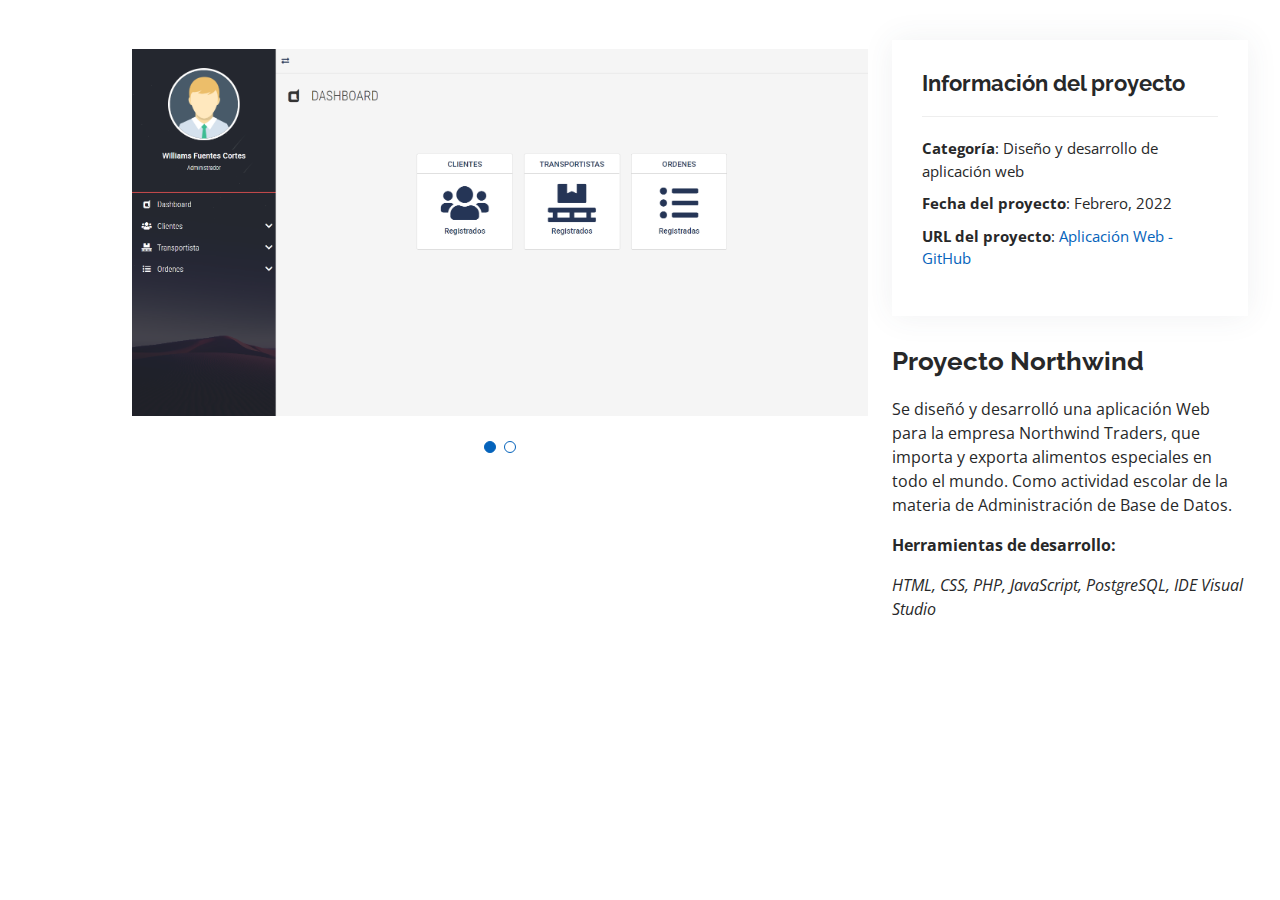
<file: project_web4.html>
<!DOCTYPE html>
<html lang="en">

<head>
  <meta charset="utf-8">
  <meta content="width=device-width, initial-scale=1.0" name="viewport">

  <title>Portfolio Details - Personal Bootstrap Template</title>
  <meta content="" name="description">
  <meta content="" name="keywords">

  <!-- Favicons -->
  <link href="assets/img/favicon.png" rel="icon">
  <link href="assets/img/apple-touch-icon.png" rel="apple-touch-icon">

  <!-- Google Fonts -->
  <link href="https://fonts.googleapis.com/css?family=Open+Sans:300,300i,400,400i,600,600i,700,700i|Raleway:300,300i,400,400i,500,500i,600,600i,700,700i|Poppins:300,300i,400,400i,500,500i,600,600i,700,700i" rel="stylesheet">

  <!-- Vendor CSS Files -->
  <link href="assets/vendor/aos/aos.css" rel="stylesheet">
  <link href="assets/vendor/bootstrap/css/bootstrap.min.css" rel="stylesheet">
  <link href="assets/vendor/bootstrap-icons/bootstrap-icons.css" rel="stylesheet">
  <link href="assets/vendor/boxicons/css/boxicons.min.css" rel="stylesheet">
  <link href="assets/vendor/glightbox/css/glightbox.min.css" rel="stylesheet">
  <link href="assets/vendor/swiper/swiper-bundle.min.css" rel="stylesheet">

  <!-- Template Main CSS File -->
  <link href="assets/css/style.css" rel="stylesheet">

</head>

<body>

  <main id="main">

    <!-- ======= Portfolio Details Section ======= -->
    <section id="portfolio-details" class="portfolio-details">
      <div class="container">

        <div class="row gy-4">

          <div class="col-lg-8">
            <div class="portfolio-details-slider swiper">
              <div class="swiper-wrapper align-items-center">

                <div class="swiper-slide">
                  <img src="assets/img/portfolio/web_w.png" alt="">
                </div>

                <div class="swiper-slide">
                  <img src="assets/img/portfolio/weba4.png" alt="">
                </div>
              </div>
              <div class="swiper-pagination"></div>
            </div>
          </div>

          <div class="col-lg-4">
            <div class="portfolio-info">
              <h3>Información del proyecto</h3>
              <ul>
                <li><strong>Categoría</strong>: Diseño y desarrollo de aplicación web</li>
                <li><strong>Fecha del proyecto</strong>: Febrero, 2022</li>
                <li><strong>URL del proyecto</strong>: <a target='_blank' href="https://github.com/Williams-Fuentes-Cortes/Aplicacion_Web_Northwind">Aplicación Web - GitHub</a></li>
              </ul>
            </div>
            <div class="portfolio-description">
              <h2>Proyecto Northwind</h2>
              <p>
                Se diseñó y desarrolló una aplicación Web para la empresa Northwind Traders, que importa y exporta alimentos especiales en todo el mundo. Como actividad
                escolar de la materia de Administración de Base de Datos.
              </p>
              <p><b>Herramientas de desarrollo:</b></p>
              <p class="fst-italic">
                HTML, CSS, PHP, JavaScript, PostgreSQL, IDE Visual Studio
              </p>
            </div>
          </div>

        </div>

      </div>
    </section><!-- End Portfolio Details Section -->

  </main><!-- End #main -->

  <div id="preloader"></div>
  <a href="#" class="back-to-top d-flex align-items-center justify-content-center"><i class="bi bi-arrow-up-short"></i></a>

  <!-- Vendor JS Files -->
  <script src="assets/vendor/purecounter/purecounter.js"></script>
  <script src="assets/vendor/aos/aos.js"></script>
  <script src="assets/vendor/bootstrap/js/bootstrap.bundle.min.js"></script>
  <script src="assets/vendor/glightbox/js/glightbox.min.js"></script>
  <script src="assets/vendor/isotope-layout/isotope.pkgd.min.js"></script>
  <script src="assets/vendor/swiper/swiper-bundle.min.js"></script>
  <script src="assets/vendor/typed.js/typed.min.js"></script>
  <script src="assets/vendor/waypoints/noframework.waypoints.js"></script>
  <script src="assets/vendor/php-email-form/validate.js"></script>

  <!-- Template Main JS File -->
  <script src="assets/js/main.js"></script>

</body>

</html>
</file>
<file: assets/css/style.css>
/**
* Template Name: MyResume - v4.7.0
* Template URL: https://bootstrapmade.com/free-html-bootstrap-template-my-resume/
* Author: BootstrapMade.com
* License: https://bootstrapmade.com/license/
*/

/*--------------------------------------------------------------
# General
--------------------------------------------------------------*/
body {
  font-family: "Open Sans", sans-serif;
  color: #272829;
}

a {
  color: #0563bb;
  text-decoration: none;
}

a:hover {
  color: #067ded;
  text-decoration: none;
}

h1, h2, h3, h4, h5, h6 {
  font-family: "Raleway", sans-serif;
}

.btn {
  display: inline-block;
  padding: 0.50rem 2rem;
  background-color: #0563bb;
  color: #fff;
  border-radius: 1.2rem;
  font-size: 1.05rem;
  text-transform: uppercase;
  font-weight: 500;
  transition: 0.3s;
}

/*--------------------------------------------------------------
# Back to top button
--------------------------------------------------------------*/
.back-to-top {
  position: fixed;
  visibility: hidden;
  opacity: 0;
  right: 15px;
  bottom: 15px;
  z-index: 996;
  background: #0563bb;
  width: 40px;
  height: 40px;
  border-radius: 50px;
  transition: all 0.4s;
}
.back-to-top i {
  font-size: 28px;
  color: #fff;
  line-height: 0;
}
.back-to-top:hover {
  background: #0678e3;
  color: #fff;
}
.back-to-top.active {
  visibility: visible;
  opacity: 1;
}

/*--------------------------------------------------------------
# Preloader
--------------------------------------------------------------*/
#preloader {
  position: fixed;
  top: 0;
  left: 0;
  right: 0;
  bottom: 0;
  z-index: 9999;
  overflow: hidden;
  background: #fff;
}

#preloader:before {
  content: "";
  position: fixed;
  top: calc(50% - 30px);
  left: calc(50% - 30px);
  border: 6px solid #0563bb;
  border-top-color: #fff;
  border-bottom-color: #fff;
  border-radius: 50%;
  width: 60px;
  height: 60px;
  -webkit-animation: animate-preloader 1s linear infinite;
  animation: animate-preloader 1s linear infinite;
}

@-webkit-keyframes animate-preloader {
  0% {
    transform: rotate(0deg);
  }
  100% {
    transform: rotate(360deg);
  }
}

@keyframes animate-preloader {
  0% {
    transform: rotate(0deg);
  }
  100% {
    transform: rotate(360deg);
  }
}
/*--------------------------------------------------------------
# Disable aos animation delay on mobile devices
--------------------------------------------------------------*/
@media screen and (max-width: 768px) {
  [data-aos-delay] {
    transition-delay: 0 !important;
  }
}
/*--------------------------------------------------------------
# Header
--------------------------------------------------------------*/
#header {
  position: fixed;
  top: 0;
  left: 0;
  bottom: 0;
  z-index: 9997;
  transition: all 0.5s;
  padding: 15px;
  overflow-y: auto;
}
@media (max-width: 992px) {
  #header {
    width: 300px;
    background: #fff;
    border-right: 1px solid #e6e9ec;
    left: -300px;
  }
}

@media (min-width: 992px) {
  #main {
    margin-left: 100px;
  }
}
/*--------------------------------------------------------------
# Navigation Menu
--------------------------------------------------------------*/
/**
* Desktop Navigation 
*/
.nav-menu {
  padding: 0;
  display: block;
}
.nav-menu * {
  margin: 0;
  padding: 0;
  list-style: none;
}
.nav-menu > ul > li {
  position: relative;
  white-space: nowrap;
}
.nav-menu a, .nav-menu a:focus {
  display: flex;
  align-items: center;
  color: #45505b;
  padding: 10px 18px;
  margin-bottom: 8px;
  transition: 0.3s;
  font-size: 15px;
  border-radius: 50px;
  background: #f2f3f5;
  height: 56px;
  width: 100%;
  overflow: hidden;
  transition: 0.3s;
}
.nav-menu a i, .nav-menu a:focus i {
  font-size: 20px;
}
.nav-menu a span, .nav-menu a:focus span {
  padding: 0 5px 0 7px;
  color: #45505b;
}
@media (min-width: 992px) {
  .nav-menu a, .nav-menu a:focus {
    width: 56px;
  }
  .nav-menu a span, .nav-menu a:focus span {
    display: none;
    color: #fff;
  }
}
.nav-menu a:hover, .nav-menu .active, .nav-menu .active:focus, .nav-menu li:hover > a {
  color: #fff;
  background: #0563bb;
}
.nav-menu a:hover span, .nav-menu .active span, .nav-menu .active:focus span, .nav-menu li:hover > a span {
  color: #fff;
}
.nav-menu a:hover, .nav-menu li:hover > a {
  width: 100%;
  color: #fff;
}
.nav-menu a:hover span, .nav-menu li:hover > a span {
  display: block;
}

/**
* Mobile Navigation 
*/
.mobile-nav-toggle {
  position: fixed;
  right: 10px;
  top: 10px;
  z-index: 9998;
  border: 0;
  background: none;
  font-size: 28px;
  transition: all 0.4s;
  outline: none !important;
  line-height: 0;
  cursor: pointer;
  border-radius: 50px;
  padding: 5px;
}
.mobile-nav-toggle i {
  color: #45505b;
}

.mobile-nav-active {
  overflow: hidden;
}
.mobile-nav-active #header {
  left: 0;
}
.mobile-nav-active .mobile-nav-toggle {
  color: #fff;
  background-color: #0563bb;
}

/*--------------------------------------------------------------
# Hero Section
--------------------------------------------------------------*/
#hero {
  width: 100%;
  height: 100vh;
  background: url("../img/fondo.jpg") top right no-repeat;
  background-size: cover;
  position: relative;
}
@media (min-width: 992px) {
  #hero {
    padding-left: 160px;
  }
}
#hero:before {
  content: "";
  background: rgba(255, 255, 255, 0.8);
  position: absolute;
  bottom: 0;
  top: 0;
  left: 0;
  right: 0;
}
#hero h1 {
  margin: 0;
  font-size: 64px;
  font-weight: 700;
  line-height: 56px;
  color: #45505b;
}
#hero p {
  color: #45505b;
  margin: 15px 0 0 0;
  font-size: 26px;
  font-family: "Poppins", sans-serif;
}
#hero p span {
  color: #0563bb;
  letter-spacing: 1px;
}
#hero .social-links {
  margin-top: 30px;
}
#hero .social-links a {
  font-size: 24px;
  display: inline-block;
  color: #45505b;
  line-height: 1;
  margin-right: 20px;
  transition: 0.3s;
}
#hero .social-links a:hover {
  color: #0563bb;
}
@media (max-width: 992px) {
  #hero {
    text-align: center;
  }
  #hero h1 {
    font-size: 32px;
    line-height: 36px;
  }
  #hero p {
    margin-top: 10px;
    font-size: 20px;
    line-height: 24px;
  }
}

/*--------------------------------------------------------------
# Sections General
--------------------------------------------------------------*/
section {
  padding: 60px 0;
  overflow: hidden;
}

.section-title {
  text-align: center;
  padding-bottom: 30px;
}
.section-title h2 {
  font-size: 32px;
  font-weight: bold;
  text-transform: uppercase;
  margin-bottom: 20px;
  padding-bottom: 20px;
  position: relative;
  color: #45505b;
}
.section-title h2::before {
  content: "";
  position: absolute;
  display: block;
  width: 120px;
  height: 1px;
  background: #ddd;
  bottom: 1px;
  left: calc(50% - 60px);
}
.section-title h2::after {
  content: "";
  position: absolute;
  display: block;
  width: 40px;
  height: 3px;
  background: #0563bb;
  bottom: 0;
  left: calc(50% - 20px);
}
.section-title p {
  margin-bottom: 0;
}

/*--------------------------------------------------------------
# About
--------------------------------------------------------------*/
.about .content h3 {
  font-weight: 700;
  font-size: 26px;
  color: #728394;
}
.about .content ul {
  list-style: none;
  padding: 0;
}
.about .content ul li {
  margin-bottom: 20px;
  display: flex;
  align-items: center;
}
.about .content ul strong {
  margin-right: 10px;
}
.about .content ul i {
  font-size: 16px;
  margin-right: 5px;
  color: #0563bb;
  line-height: 0;
}
.about .content p:last-child {
  margin-bottom: 0;
}

/*--------------------------------------------------------------
# Facts
--------------------------------------------------------------*/
.facts .count-box {
  padding: 30px 30px 25px 30px;
  margin-top: 30px;
  width: 100%;
  position: relative;
  text-align: center;
  background: #fff;
}
.facts .count-box i {
  position: absolute;
  top: -25px;
  left: 50%;
  transform: translateX(-50%);
  font-size: 24px;
  background: #0563bb;
  color: #fff;
  border-radius: 50px;
  display: inline-flex;
  align-items: center;
  justify-content: center;
  width: 48px;
  height: 48px;
}
.facts .count-box span {
  font-size: 36px;
  display: block;
  font-weight: 600;
  color: #011426;
}
.facts .count-box p {
  padding: 0;
  margin: 0;
  font-family: "Raleway", sans-serif;
  font-size: 14px;
}

/*--------------------------------------------------------------
# Akills
--------------------------------------------------------------*/
.skills .progress {
  height: 60px;
  display: block;
  background: none;
  border-radius: 0;
}
.skills .progress .skill {
  padding: 10px 0;
  margin: 0;
  text-transform: uppercase;
  display: block;
  font-weight: 600;
  font-family: "Poppins", sans-serif;
  color: #45505b;
}
.skills .progress .skill .val {
  float: right;
  font-style: normal;
}
.skills .progress-bar-wrap {
  background: #f2f3f5;
}
.skills .progress-bar {
  width: 1px;
  height: 10px;
  transition: 0.9s;
  background-color: #0563bb;
}

/*--------------------------------------------------------------
# Resume
--------------------------------------------------------------*/
.resume .resume-title {
  font-size: 26px;
  font-weight: 700;
  margin-top: 20px;
  margin-bottom: 20px;
  color: #45505b;
}
.resume .resume-item {
  padding: 0 0 20px 20px;
  margin-top: -2px;
  border-left: 2px solid #0563bb;
  position: relative;
}
.resume .resume-item h4 {
  line-height: 18px;
  font-size: 18px;
  font-weight: 600;
  text-transform: uppercase;
  font-family: "Poppins", sans-serif;
  color: #0563bb;
  margin-bottom: 10px;
}
.resume .resume-item h5 {
  font-size: 16px;
  background: #f7f8f9;
  padding: 5px 15px;
  display: inline-block;
  font-weight: 600;
  margin-bottom: 10px;
}
.resume .resume-item ul {
  padding-left: 20px;
}
.resume .resume-item ul li {
  padding-bottom: 10px;
}
.resume .resume-item:last-child {
  padding-bottom: 0;
}
.resume .resume-item::before {
  content: "";
  position: absolute;
  width: 16px;
  height: 16px;
  border-radius: 50px;
  left: -9px;
  top: 0;
  background: #fff;
  border: 2px solid #0563bb;
}

/*--------------------------------------------------------------
# Portfolio
--------------------------------------------------------------*/
.portfolio .portfolio-item {
  margin-bottom: 30px;
}
.portfolio #portfolio-flters {
  padding: 0;
  margin: 0 auto 25px auto;
  list-style: none;
  text-align: center;
  background: #fff;
  border-radius: 50px;
  padding: 2px 15px;
}
.portfolio #portfolio-flters li {
  cursor: pointer;
  display: inline-block;
  padding: 10px 15px;
  font-size: 14px;
  font-weight: 600;
  line-height: 1;
  text-transform: uppercase;
  color: #272829;
  margin-bottom: 5px;
  transition: all 0.3s ease-in-out;
}
.portfolio #portfolio-flters li:hover, .portfolio #portfolio-flters li.filter-active {
  color: #0563bb;
}
.portfolio #portfolio-flters li:last-child {
  margin-right: 0;
}
.portfolio .portfolio-wrap {
  transition: 0.3s;
  position: relative;
  overflow: hidden;
  z-index: 1;
  background: rgba(69, 80, 91, 0.8);
}
.portfolio .portfolio-wrap::before {
  content: "";
  background: rgba(255, 255, 255, 0.7);
  position: absolute;
  left: 30px;
  right: 30px;
  top: 30px;
  bottom: 30px;
  transition: all ease-in-out 0.3s;
  z-index: 2;
  opacity: 0;
}
.portfolio .portfolio-wrap .portfolio-info {
  opacity: 0;
  position: absolute;
  top: 0;
  left: 0;
  right: 0;
  bottom: 0;
  text-align: center;
  z-index: 3;
  transition: all ease-in-out 0.3s;
  display: flex;
  flex-direction: column;
  justify-content: center;
  align-items: center;
}
.portfolio .portfolio-wrap .portfolio-info::before {
  display: block;
  content: "";
  width: 48px;
  height: 48px;
  position: absolute;
  top: 35px;
  left: 35px;
  border-top: 3px solid #d7dce1;
  border-left: 3px solid #d7dce1;
  transition: all 0.5s ease 0s;
  z-index: 9994;
}
.portfolio .portfolio-wrap .portfolio-info::after {
  display: block;
  content: "";
  width: 48px;
  height: 48px;
  position: absolute;
  bottom: 35px;
  right: 35px;
  border-bottom: 3px solid #d7dce1;
  border-right: 3px solid #d7dce1;
  transition: all 0.5s ease 0s;
  z-index: 9994;
}
.portfolio .portfolio-wrap .portfolio-info h4 {
  font-size: 20px;
  color: #45505b;
  font-weight: 600;
}
.portfolio .portfolio-wrap .portfolio-info p {
  color: #45505b;
  font-size: 14px;
  text-transform: uppercase;
  padding: 0;
  margin: 0;
}
.portfolio .portfolio-wrap .portfolio-links {
  text-align: center;
  z-index: 4;
}
.portfolio .portfolio-wrap .portfolio-links a {
  color: #45505b;
  margin: 0 2px;
  font-size: 28px;
  display: inline-block;
  transition: 0.3s;
}
.portfolio .portfolio-wrap .portfolio-links a:hover {
  color: #148af9;
}
.portfolio .portfolio-wrap:hover::before {
  top: 0;
  left: 0;
  right: 0;
  bottom: 0;
  opacity: 1;
}
.portfolio .portfolio-wrap:hover .portfolio-info {
  opacity: 1;
}
.portfolio .portfolio-wrap:hover .portfolio-info::before {
  top: 15px;
  left: 15px;
}
.portfolio .portfolio-wrap:hover .portfolio-info::after {
  bottom: 15px;
  right: 15px;
}

/*--------------------------------------------------------------
# Portfolio Details
--------------------------------------------------------------*/
.portfolio-details {
  padding-top: 40px;
}
.portfolio-details .portfolio-details-slider img {
  width: 100%;
}
.portfolio-details .portfolio-details-slider .swiper-pagination {
  margin-top: 20px;
  position: relative;
}
.portfolio-details .portfolio-details-slider .swiper-pagination .swiper-pagination-bullet {
  width: 12px;
  height: 12px;
  background-color: #fff;
  opacity: 1;
  border: 1px solid #0563bb;
}
.portfolio-details .portfolio-details-slider .swiper-pagination .swiper-pagination-bullet-active {
  background-color: #0563bb;
}
.portfolio-details .portfolio-info {
  padding: 30px;
  box-shadow: 0px 0 30px rgba(69, 80, 91, 0.08);
}
.portfolio-details .portfolio-info h3 {
  font-size: 22px;
  font-weight: 700;
  margin-bottom: 20px;
  padding-bottom: 20px;
  border-bottom: 1px solid #eee;
}
.portfolio-details .portfolio-info ul {
  list-style: none;
  padding: 0;
  font-size: 15px;
}
.portfolio-details .portfolio-info ul li + li {
  margin-top: 10px;
}
.portfolio-details .portfolio-description {
  padding-top: 30px;
}
.portfolio-details .portfolio-description h2 {
  font-size: 26px;
  font-weight: 700;
  margin-bottom: 20px;
}
.portfolio-details .portfolio-description p {
  padding: 0;
}

/*--------------------------------------------------------------
# Services
--------------------------------------------------------------*/
.services .icon-box {
  text-align: center;
  padding: 70px 20px 80px 20px;
  transition: all ease-in-out 0.3s;
  background: #fff;
  box-shadow: 0px 5px 90px 0px rgba(110, 123, 131, 0.05);
}
.services .icon-box .icon {
  margin: 0 auto;
  width: 100px;
  height: 100px;
  display: flex;
  align-items: center;
  justify-content: center;
  transition: ease-in-out 0.3s;
  position: relative;
}
.services .icon-box .icon i {
  font-size: 36px;
  transition: 0.5s;
  position: relative;
}
.services .icon-box .icon svg {
  position: absolute;
  top: 0;
  left: 0;
}
.services .icon-box .icon svg path {
  transition: 0.5s;
  fill: #f5f5f5;
}
.services .icon-box h4 {
  font-weight: 600;
  margin: 10px 0 15px 0;
  font-size: 22px;
}
.services .icon-box h4 a {
  color: #45505b;
  transition: ease-in-out 0.3s;
}
.services .icon-box p {
  line-height: 24px;
  font-size: 14px;
  margin-bottom: 0;
}
.services .icon-box:hover {
  border-color: #fff;
  box-shadow: 0px 0 35px 0 rgba(0, 0, 0, 0.08);
}
.services .iconbox-blue i {
  color: #47aeff;
}
.services .iconbox-blue:hover .icon i {
  color: #fff;
}
.services .iconbox-blue:hover .icon path {
  fill: #47aeff;
}
.services .iconbox-orange i {
  color: #ffa76e;
}
.services .iconbox-orange:hover .icon i {
  color: #fff;
}
.services .iconbox-orange:hover .icon path {
  fill: #ffa76e;
}
.services .iconbox-pink i {
  color: #e80368;
}
.services .iconbox-pink:hover .icon i {
  color: #fff;
}
.services .iconbox-pink:hover .icon path {
  fill: #e80368;
}
.services .iconbox-yellow i {
  color: #ffbb2c;
}
.services .iconbox-yellow:hover .icon i {
  color: #fff;
}
.services .iconbox-yellow:hover .icon path {
  fill: #ffbb2c;
}
.services .iconbox-red i {
  color: #ff5828;
}
.services .iconbox-red:hover .icon i {
  color: #fff;
}
.services .iconbox-red:hover .icon path {
  fill: #ff5828;
}
.services .iconbox-teal i {
  color: #11dbcf;
}
.services .iconbox-teal:hover .icon i {
  color: #fff;
}
.services .iconbox-teal:hover .icon path {
  fill: #11dbcf;
}

/*--------------------------------------------------------------
# Testimonials
--------------------------------------------------------------*/
.testimonials .section-header {
  margin-bottom: 40px;
}
.testimonials .testimonials-carousel, .testimonials .testimonials-slider {
  overflow: hidden;
}
.testimonials .testimonial-item {
  text-align: center;
}
.testimonials .testimonial-item .testimonial-img {
  width: 120px;
  border-radius: 50%;
  border: 4px solid #fff;
  margin: 0 auto;
}
.testimonials .testimonial-item h3 {
  font-size: 20px;
  font-weight: bold;
  margin: 10px 0 5px 0;
  color: #111;
}
.testimonials .testimonial-item h4 {
  font-size: 14px;
  color: #999;
  margin: 0 0 15px 0;
}
.testimonials .testimonial-item .quote-icon-left, .testimonials .testimonial-item .quote-icon-right {
  color: #90c8fc;
  font-size: 26px;
}
.testimonials .testimonial-item .quote-icon-left {
  display: inline-block;
  left: -5px;
  position: relative;
}
.testimonials .testimonial-item .quote-icon-right {
  display: inline-block;
  right: -5px;
  position: relative;
  top: 10px;
}
.testimonials .testimonial-item p {
  font-style: italic;
  margin: 0 auto 15px auto;
}
.testimonials .swiper-pagination {
  margin-top: 20px;
  position: relative;
}
.testimonials .swiper-pagination .swiper-pagination-bullet {
  width: 12px;
  height: 12px;
  background-color: #fff;
  opacity: 1;
  border: 1px solid #0563bb;
}
.testimonials .swiper-pagination .swiper-pagination-bullet-active {
  background-color: #0563bb;
}
@media (min-width: 992px) {
  .testimonials .testimonial-item p {
    width: 80%;
  }
}

/*--------------------------------------------------------------
# Contact
--------------------------------------------------------------*/
.contact .info {
  width: 100%;
  background: #fff;
}
.contact .info i {
  font-size: 20px;
  color: #0563bb;
  float: left;
  width: 44px;
  height: 44px;
  background: #eef7ff;
  display: flex;
  justify-content: center;
  align-items: center;
  border-radius: 50px;
  transition: all 0.3s ease-in-out;
}
.contact .info h4 {
  padding: 0 0 0 60px;
  font-size: 22px;
  font-weight: 600;
  margin-bottom: 5px;
  color: #45505b;
}
.contact .info p {
  padding: 0 0 0 60px;
  margin-bottom: 0;
  font-size: 14px;
  color: #728394;
}
.contact .info .email, .contact .info .phone {
  margin-top: 40px;
}
.contact .info .email:hover i, .contact .info .address:hover i, .contact .info .phone:hover i {
  background: #0563bb;
  color: #fff;
}
.contact .php-email-form {
  width: 100%;
  background: #fff;
}
.contact .php-email-form .form-group {
  padding-bottom: 8px;
}
.contact .php-email-form .error-message {
  display: none;
  color: #fff;
  background: #ed3c0d;
  text-align: left;
  padding: 15px;
  font-weight: 600;
}
.contact .php-email-form .error-message br + br {
  margin-top: 25px;
}
.contact .php-email-form .sent-message {
  display: none;
  color: #fff;
  background: #18d26e;
  text-align: center;
  padding: 15px;
  font-weight: 600;
}
.contact .php-email-form .loading {
  display: none;
  background: #fff;
  text-align: center;
  padding: 15px;
}
.contact .php-email-form .loading:before {
  content: "";
  display: inline-block;
  border-radius: 50%;
  width: 24px;
  height: 24px;
  margin: 0 10px -6px 0;
  border: 3px solid #18d26e;
  border-top-color: #eee;
  -webkit-animation: animate-loading 1s linear infinite;
  animation: animate-loading 1s linear infinite;
}
.contact .php-email-form input, .contact .php-email-form textarea {
  border-radius: 4px;
  box-shadow: none;
  font-size: 14px;
}
.contact .php-email-form input {
  height: 44px;
}
.contact .php-email-form textarea {
  padding: 10px 12px;
}
.contact .php-email-form button[type=submit] {
  background: #0563bb;
  border: 0;
  padding: 10px 35px;
  color: #fff;
  transition: 0.4s;
  border-radius: 50px;
}
.contact .php-email-form button[type=submit]:hover {
  background: #0678e3;
}
@-webkit-keyframes animate-loading {
  0% {
    transform: rotate(0deg);
  }
  100% {
    transform: rotate(360deg);
  }
}
@keyframes animate-loading {
  0% {
    transform: rotate(0deg);
  }
  100% {
    transform: rotate(360deg);
  }
}

/*--------------------------------------------------------------
# Footer
--------------------------------------------------------------*/
#footer {
  background: #f7f8f9;
  color: #45505b;
  font-size: 14px;
  text-align: center;
  padding: 30px 0;
}
#footer h3 {
  font-size: 36px;
  font-weight: 700;
  position: relative;
  font-family: "Poppins", sans-serif;
  padding: 0;
  margin: 0 0 15px 0;
}
#footer p {
  font-size: 15;
  font-style: italic;
  padding: 0;
  margin: 0 0 40px 0;
}
#footer .social-links {
  margin: 0 0 40px 0;
}
#footer .social-links a {
  font-size: 18px;
  display: inline-block;
  background: #0563bb;
  color: #fff;
  line-height: 1;
  padding: 8px 0;
  margin-right: 4px;
  border-radius: 50%;
  text-align: center;
  width: 36px;
  height: 36px;
  transition: 0.3s;
}
#footer .social-links a:hover {
  background: #0678e3;
  color: #fff;
  text-decoration: none;
}
#footer .copyright {
  margin: 0 0 5px 0;
}
#footer .credits {
  font-size: 13px;
}
</file>
